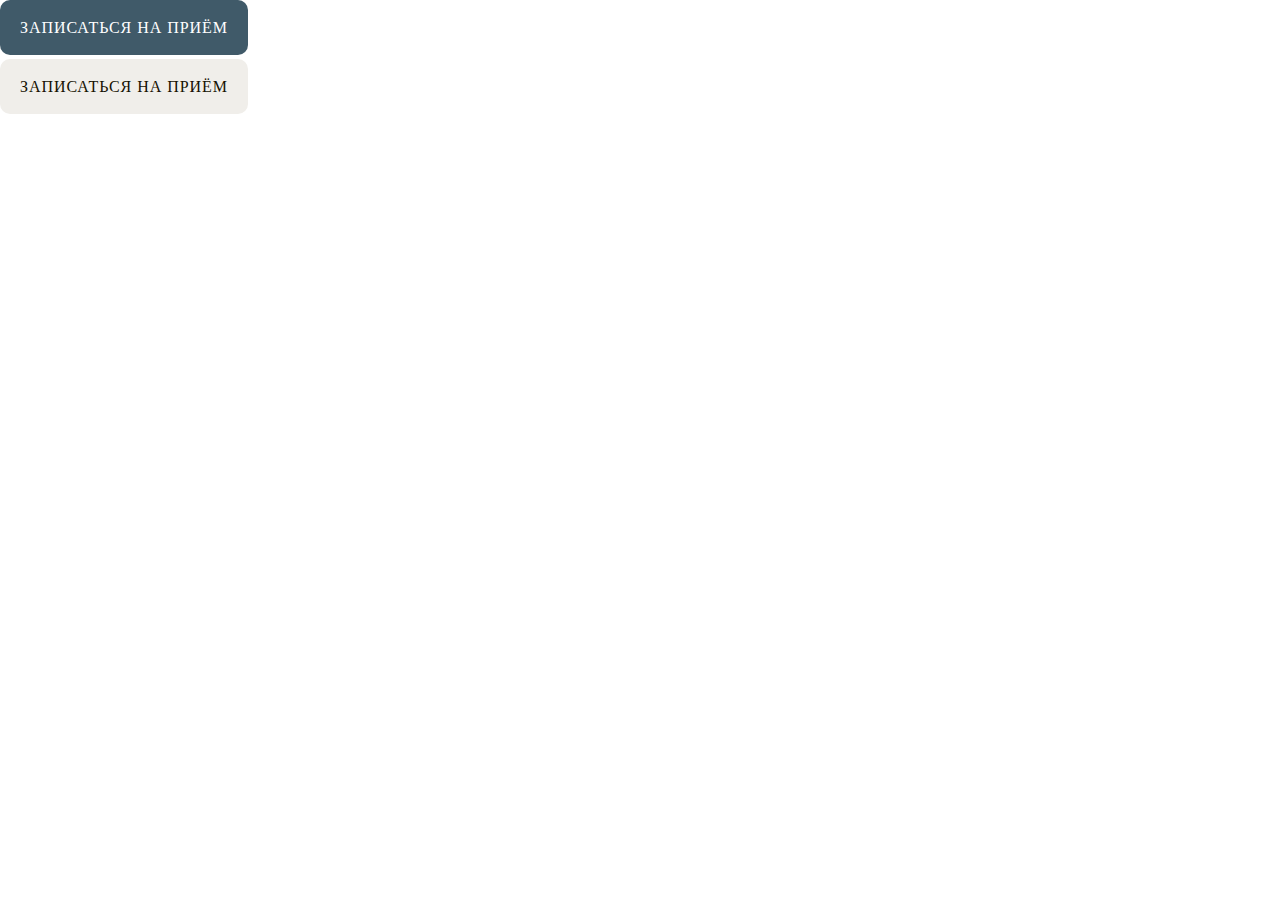
<file: button.html>
<!DOCTYPE html>
<html lang="en">

<head>
  <meta charset="UTF-8">
  <meta http-equiv="X-UA-Compatible" content="IE=edge">
  <meta name="viewport" content="width=device-width, initial-scale=1.0">
  <link rel="stylesheet" href="./assets/styles/normalize.css">
  <link rel="stylesheet" href="./assets/styles/style.css">
  <link rel="stylesheet" href="./assets/styles/button.css">
  <title>Document</title>
</head>

<body>
  <!-- Темная большая кнопка -->
  <div class="container">
    <a href="https://api.whatsapp.com/send/?phone=79632414667&text&type=phone_number&app_absent=0"
      class="button">Записаться на приём</a>
  </div>
  <!-- светлая большая кнопка -->
  <div class="container">
    <a href="https://api.whatsapp.com/send/?phone=79632414667&text&type=phone_number&app_absent=0"
      class="light-button">Записаться на приём</a>
  </div>
</body>

</html>
</file>
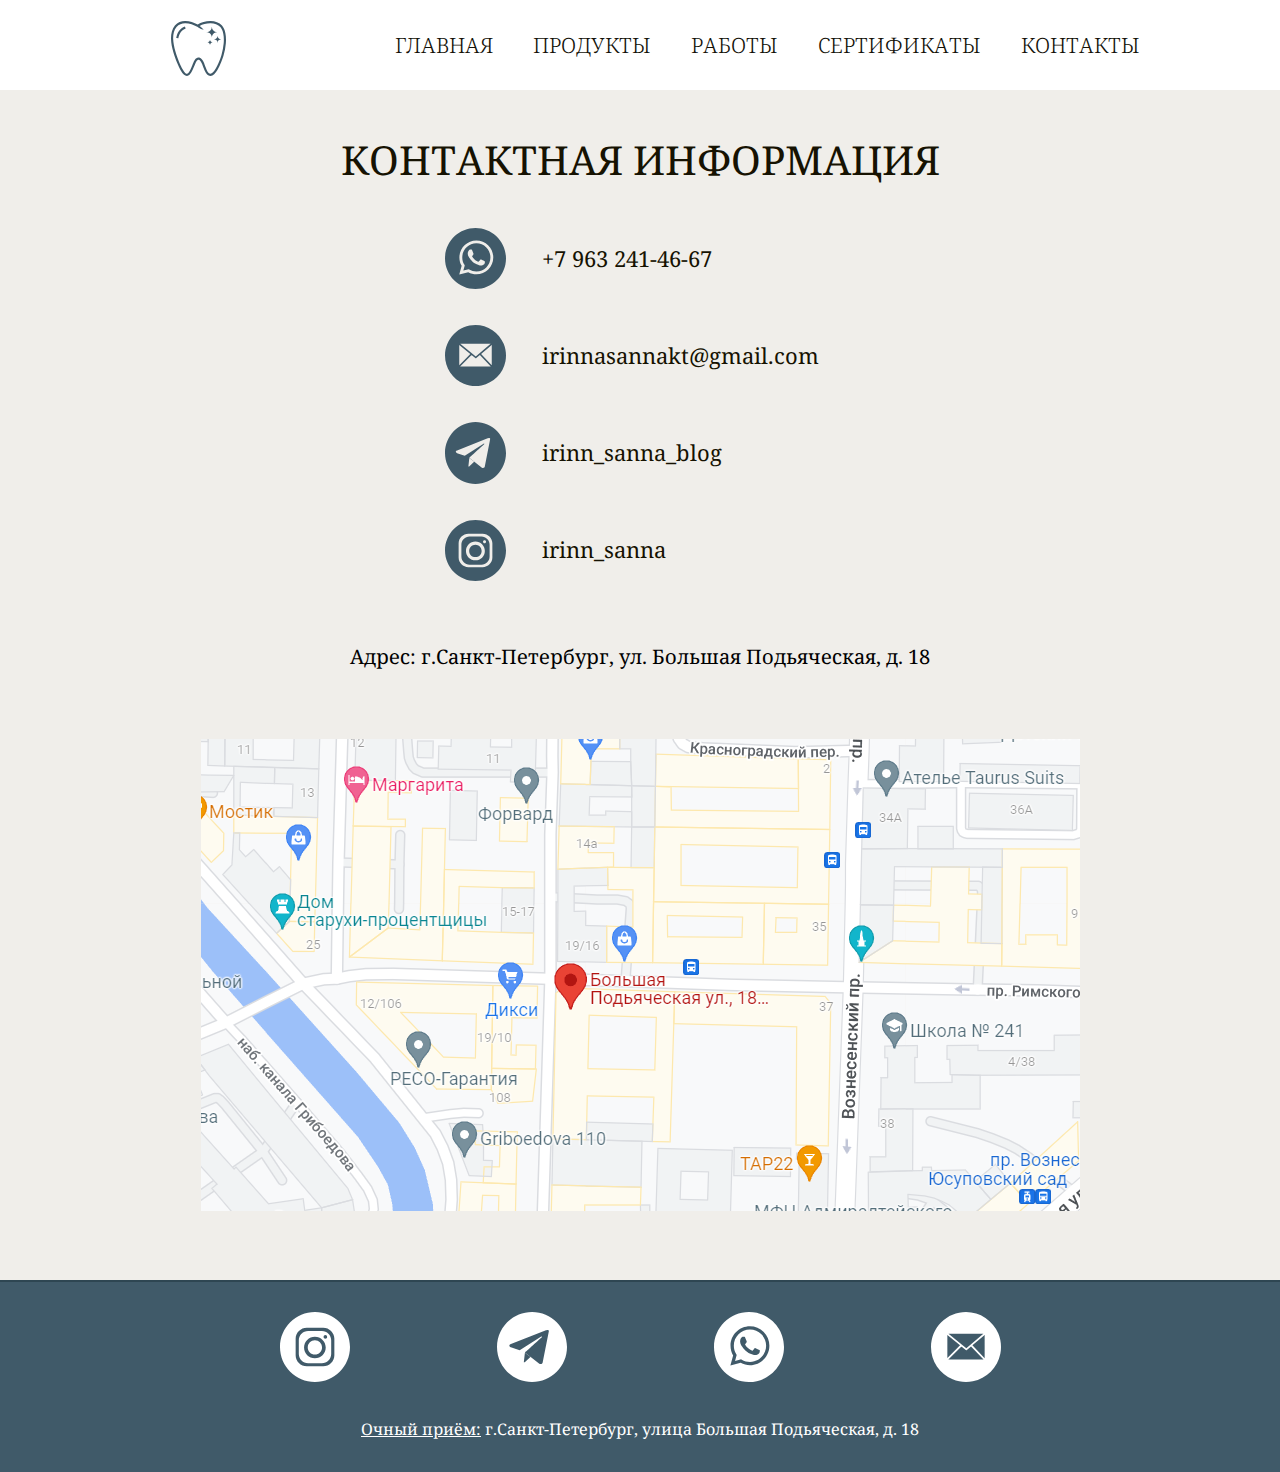
<file: contacts.html>
<!DOCTYPE html>
<html lang="ru">

<head>
  <meta charset="UTF-8">
  <meta http-equiv="X-UA-Compatible" content="IE=edge">
  <meta name="viewport" content="width=device-width, initial-scale=1.0">
  <link rel="stylesheet" href="./assets/styles/normalize.css">
  <link rel="preconnect" href="https://fonts.googleapis.com">
  <link rel="preconnect" href="https://fonts.gstatic.com" crossorigin>
  <link href="https://fonts.googleapis.com/css2?family=Noto+Serif&display=swap" rel="stylesheet">
  <link rel="stylesheet" href="./assets/styles/style.css">
  <link rel="stylesheet" href="./assets/styles/contacts.css">
  <link rel="stylesheet" href="./assets/styles/menu.css">
  <link rel="stylesheet" href="./assets/styles/mobile_menu.css">
  <link rel="stylesheet" href="./assets/styles/button.css">
  <link rel="stylesheet" href="./assets/styles/footer.css">
  <title>Контакты</title>
</head>

<body>
  <header class="header">
    <nav class="menu">
      <div class="menu__logo">
        <img class="logo-pic" src="assets/images/Vector.svg" alt="logo">
      </div>
      <ul class="menu__list">
        <li class="menu__item">
          <a class="menu__link_active menu__link" href="./index.html">Главная</a>
        </li>
        <li class="menu__item">
          <a class="menu__link" href="./methodology.html">Продукты</a>
        </li>
        <li class="menu__item">
          <a class="menu__link" href="./examples-of-works.html">Работы</a>
        </li>
        <li class="menu__item">
          <a class="menu__link" href="./certificate.html">Сертификаты</a>
        </li>
        <li class="menu__item">
          <a class="menu__link" href="./contacts.html">Контакты</a>
        </li>
      </ul>
    </nav>
    <div class="wrapper">
      <input type="checkbox" id="check-menu">
      <label for="check-menu"><img src="/assets/images/tooth_logo.png" alt="logo" class="menu__logo"></label>
      <div class="burger__line burger__line-first"></div>
      <div class="burger__line burger__line-second"></div>
      <div class="burger__line burger__line-third"></div>
      <div class="burger__line burger__line-fourth"></div>
      <nav class="main__menu">
        <ul class="main__menu-list">
          <li><a href="./index.html" class="main__menu-links">Главная</a></li>
          <li>
            <a href="./methodology.html" class="main__menu-links">Продукты</a>
          </li>
          <li>
            <a href="./certificate.html" class="main__menu-links">Образование</a>
          </li>
          <li>
            <a href="./mobile_examples-of-works.html" class="main__menu-links">Работы</a>
          </li>
          <li>
            <a href="./contacts.html" class="main__menu-links">Контакты</a>
          </li>
          <li class="main-btn">
            <a href="https://api.whatsapp.com/send/?phone=79632414667&text&type=phone_number&app_absent=0"
              class="button main__btn">Записаться на приём</a>
          </li>
        </ul>

        <div class="menu__logo-links">
          <a href="https://t.me/irinnsanna" class="menu__logo-pic"><img src="/assets/images/telegram_logo.svg"
              alt="Telegram"></a>
          <a href="https://www.instagram.com/irinn_sanna/" class="menu__logo-pic"><img
              src="/assets/images/inst_logo.svg" alt="Instagram"></a>
          <a href="https://api.whatsapp.com/send/?phone=79632414667&text&type=phone_number&app_absent=0"
            class="menu__logo-pic"><img src="/assets/images/txt_logo.svg" alt="WhatsUp"></a>
          <a href="mailto:irinnsannakt@gmail.com" class="menu__logo-pic"><img src="/assets/images/email_logo.svg"
              alt="Mail"></a>
        </div>
      </nav>
    </div>
  </header>

  <main>
    <div class="contacts">
      <h1 class="contacts__title">контактная информация</h1>
      <div class="contacts__container">
        <div class="contacts__container-pics">
          <a href="https://api.whatsapp.com/send/?phone=79632414667&text&type=phone_number&app_absent=0"><img
              src="./assets/images/contacts/whatsup.svg" class="contacts__container-pic" alt="WhatsApp"></a>
          <a href="mailto:irinnsannakt@gmail.com"><img src="./assets/images/contacts/mail.svg"
              class="contacts__container-pic" alt="post"></a>
          <a href="https://t.me/irinnsanna"><img src="./assets/images/contacts/telegram.svg"
              class="contacts__container-pic" alt="telegram"></a>
          <a href="https://www.instagram.com/irinn_sanna/"><img src="./assets/images/contacts/instagram.svg"
              class="contacts__container-pic" alt="insta"></a>
        </div>
        <div class="contacts__container-data">
          <p class="contacts__container-item">+7 963 241-46-67</p>
          <p class="contacts__container-item">irinnasannakt@gmail.com</p>
          <p class="contacts__container-item">irinn_sanna_blog</p>
          <p class="contacts__container-item">irinn_sanna</p>
        </div>
        <p class="contacts__container-adress">
          Адрес: г.Санкт-Петербург, ул. Большая Подьяческая, д. 18
        </p>
      </div>
      <div class="map__wrapper">
        <a
          href="https://www.google.by/maps/place/%D0%91%D0%BE%D0%BB%D1%8C%D1%88%D0%B0%D1%8F+%D0%9F%D0%BE%D0%B4%D1%8C%D1%8F%D1%87%D0%B5%D1%81%D0%BA%D0%B0%D1%8F+%D1%83%D0%BB.,+18,+%D0%A1%D0%B0%D0%BD%D0%BA%D1%82-%D0%9F%D0%B5%D1%82%D0%B5%D1%80%D0%B1%D1%83%D1%80%D0%B3,+%D0%A0%D0%BE%D1%81%D1%81%D0%B8%D1%8F,+190068/@59.9242877,30.3034672,17z/data=!3m1!4b1!4m5!3m4!1s0x469630fcfdba021b:0xcfa903477a3638bd!8m2!3d59.9242877!4d30.3056612"><img
            class="contacts__map" src="./assets/images/contacts/map.png" alt="map"></a>
      </div>
    </div>
  </main>

  <div class="wrapper-footer">
    <footer class="footer">
      <div class="footer__link">
        <a class="footer__link_instagram" href="https://www.instagram.com/irinn_sanna/">
          <img src="./assets/images/instagram-icon.svg" alt="Instagram icon">
        </a>
        <a class="footer__link_telegram" href="https://t.me/irinnsanna">
          <img src="./assets/images/telegram-icon.svg" alt="Telegram icon">
        </a>
        <a class="footer__link_whatsapp"
          href="https://api.whatsapp.com/send/?phone=79632414667&text&type=phone_number&app_absent=0">
          <img src="./assets/images/whatsapp-icon.svg" alt="WhatsApp icon">
        </a>
        <a class="footer__link_email" href="mailto:irinnsannakt@gmail.com">
          <img src="./assets/images/email-icon.svg" alt="Email icon">
        </a>
      </div>
      <a href="https://www.google.by/maps/place/%D0%91%D0%BE%D0%BB%D1%8C%D1%88%D0%B0%D1%8F+%D0%9F%D0%BE%D0%B4%D1%8C%D1%8F%D1%87%D0%B5%D1%81%D0%BA%D0%B0%D1%8F+%D1%83%D0%BB.,+18,+%D0%A1%D0%B0%D0%BD%D0%BA%D1%82-%D0%9F%D0%B5%D1%82%D0%B5%D1%80%D0%B1%D1%83%D1%80%D0%B3,+%D0%A0%D0%BE%D1%81%D1%81%D0%B8%D1%8F,+190068/@59.9242877,30.3034672,17z/data=!3m1!4b1!4m5!3m4!1s0x469630fcfdba021b:0xcfa903477a3638bd!8m2!3d59.9242877!4d30.3056612"
        class="footer__address"><span>Очный приём:</span> г.Санкт-Петербург, улица Большая Подьяческая, д.
        18
      </a>
    </footer>
  </div>
</body>

</html>
</file>
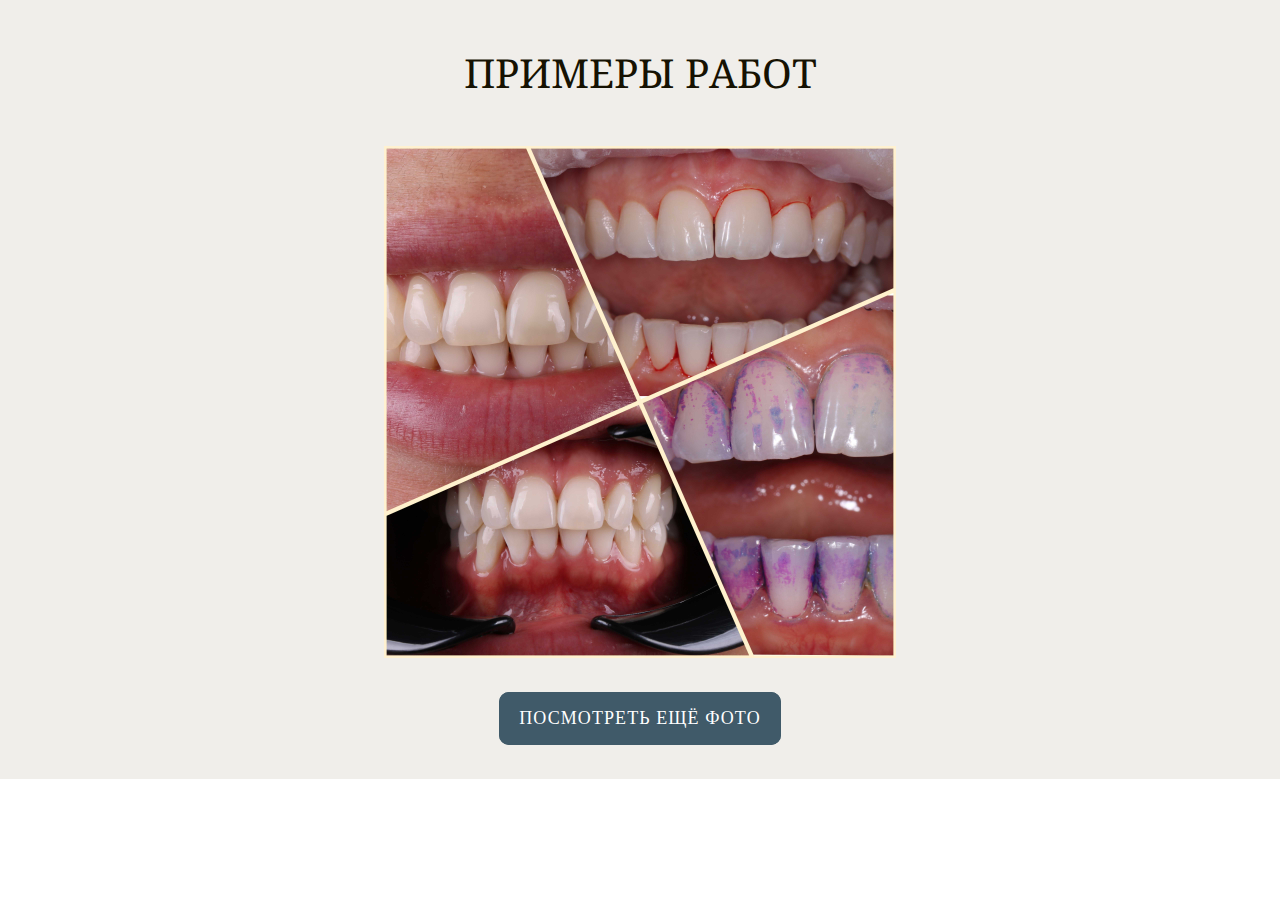
<file: examples-intro.html>
<!DOCTYPE html>
<html lang="en">

<head>
  <meta charset="UTF-8">
  <meta http-equiv="X-UA-Compatible" content="IE=edge">
  <meta name="viewport" content="width=device-width, initial-scale=1.0">
  <link rel="stylesheet" href="./assets/styles/normalize.css">
  <link rel="preconnect" href="https://fonts.googleapis.com">
  <link rel="preconnect" href="https://fonts.gstatic.com" crossorigin>
  <link href="https://fonts.googleapis.com/css2?family=EB+Garamond&family=Noto+Serif&display=swap" rel="stylesheet">
  <link rel="stylesheet" href="./assets/styles/style.css">
  <link rel="stylesheet" href="./assets/styles/button.css">
  <link rel="stylesheet" href="./assets/styles/examples-intro_style.css">
  <title>Document</title>
</head>

<body>
  <section class="examples-work">
    <div class="examples-work__wrapper">
      <h2 class="examples-work__heading">Примеры работ</h2>
      <div class="examples-work__intro">
        <a href="./examples-of-works.html">
          <img class="examples-work__intro_pic" src="./assets/images/intro-example.jpg" alt="Examples of work">
        </a>
        <div class="container">
          <a href="#" class="button">посмотреть ещё фото</a>
        </div>
      </div>
    </div>
  </section>
</body>

</html>
</file>
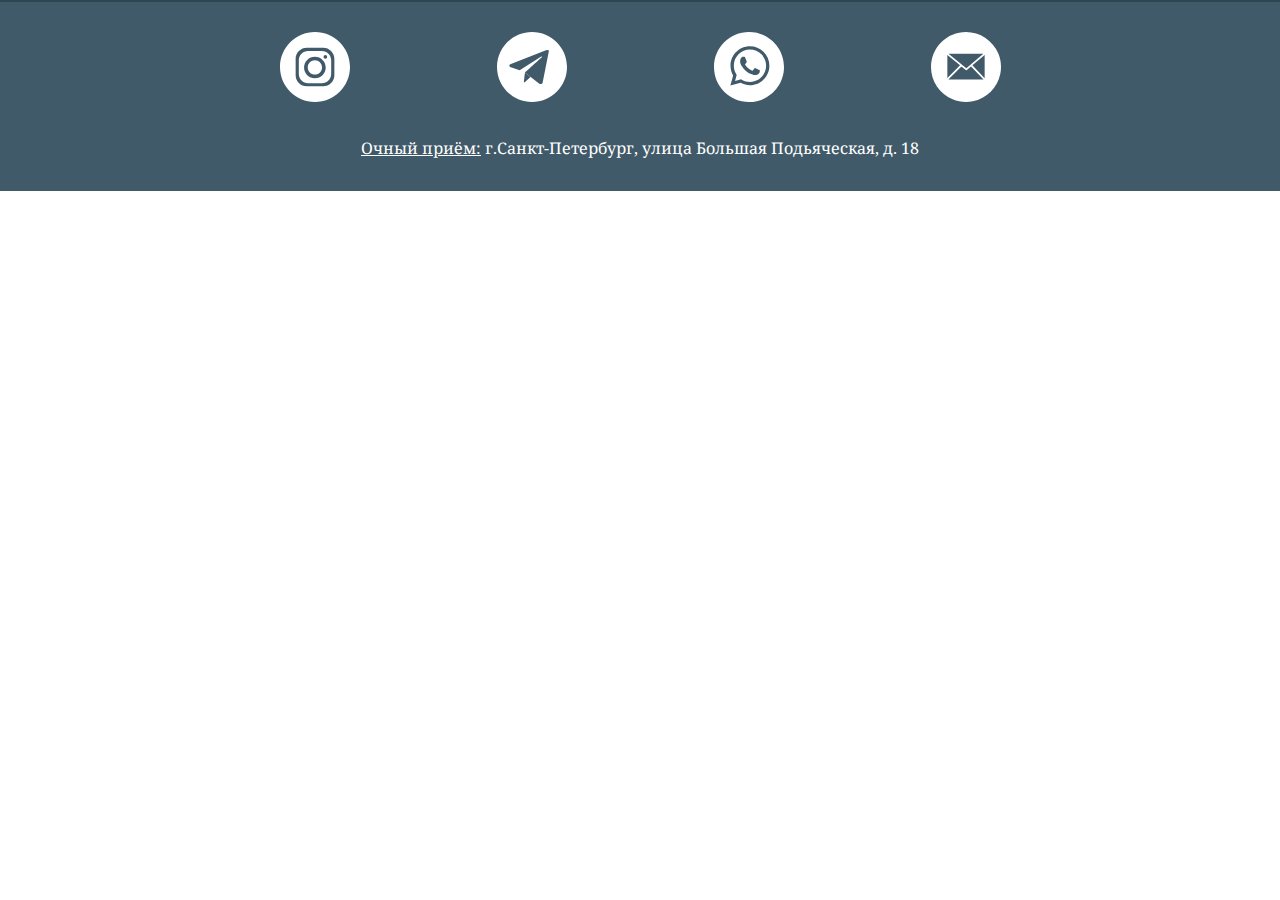
<file: footer.html>
<!DOCTYPE html>
<html lang="en">

<head>
    <meta charset="UTF-8">
    <meta http-equiv="X-UA-Compatible" content="IE=edge">
    <meta name="viewport" content="width=device-width, initial-scale=1.0">
    <link rel="stylesheet" href="./assets/styles/normalize.css">
    <link rel="preconnect" href="https://fonts.googleapis.com">
    <link rel="preconnect" href="https://fonts.gstatic.com" crossorigin>
    <link
        href="https://fonts.googleapis.com/css2?family=EB+Garamond&family=Inter:wght@300&family=Noto+Serif&display=swap"
        rel="stylesheet">
    <link rel="stylesheet" href="./assets/styles/footer.css">
    <title>Подвал</title>
</head>

<body>
    <div class="wrapper-footer">
        <footer class="footer">
            <div class="footer__link">
                <a class="footer__link_instagram" href="https://www.instagram.com/irinn_sanna/">
                    <img src="./assets/images/instagram-icon.svg" alt="Instagram icon">
                </a>
                <a class="footer__link_telegram" href="https://t.me/irinnsanna">
                    <img src="./assets/images/telegram-icon.svg" alt="Telegram icon">
                </a>
                <a class="footer__link_whatsapp"
                    href="https://api.whatsapp.com/send/?phone=79632414667&text&type=phone_number&app_absent=0">
                    <img src="./assets/images/whatsapp-icon.svg" alt="WhatsApp icon">
                </a>
                <a class="footer__link_email" href="mailto:irinnsannakt@gmail.com">
                    <img src="./assets/images/email-icon.svg" alt="Email icon">
                </a>
            </div>
            <a href="https://www.google.by/maps/place/%D0%91%D0%BE%D0%BB%D1%8C%D1%88%D0%B0%D1%8F+%D0%9F%D0%BE%D0%B4%D1%8C%D1%8F%D1%87%D0%B5%D1%81%D0%BA%D0%B0%D1%8F+%D1%83%D0%BB.,+18,+%D0%A1%D0%B0%D0%BD%D0%BA%D1%82-%D0%9F%D0%B5%D1%82%D0%B5%D1%80%D0%B1%D1%83%D1%80%D0%B3,+%D0%A0%D0%BE%D1%81%D1%81%D0%B8%D1%8F,+190068/@59.9242877,30.3034672,17z/data=!3m1!4b1!4m5!3m4!1s0x469630fcfdba021b:0xcfa903477a3638bd!8m2!3d59.9242877!4d30.3056612"
                class="footer__address"><span>Очный приём:</span> г.Санкт-Петербург, улица Большая Подьяческая, д.
                18
            </a>
        </footer>
    </div>
</body>

</html>
</file>
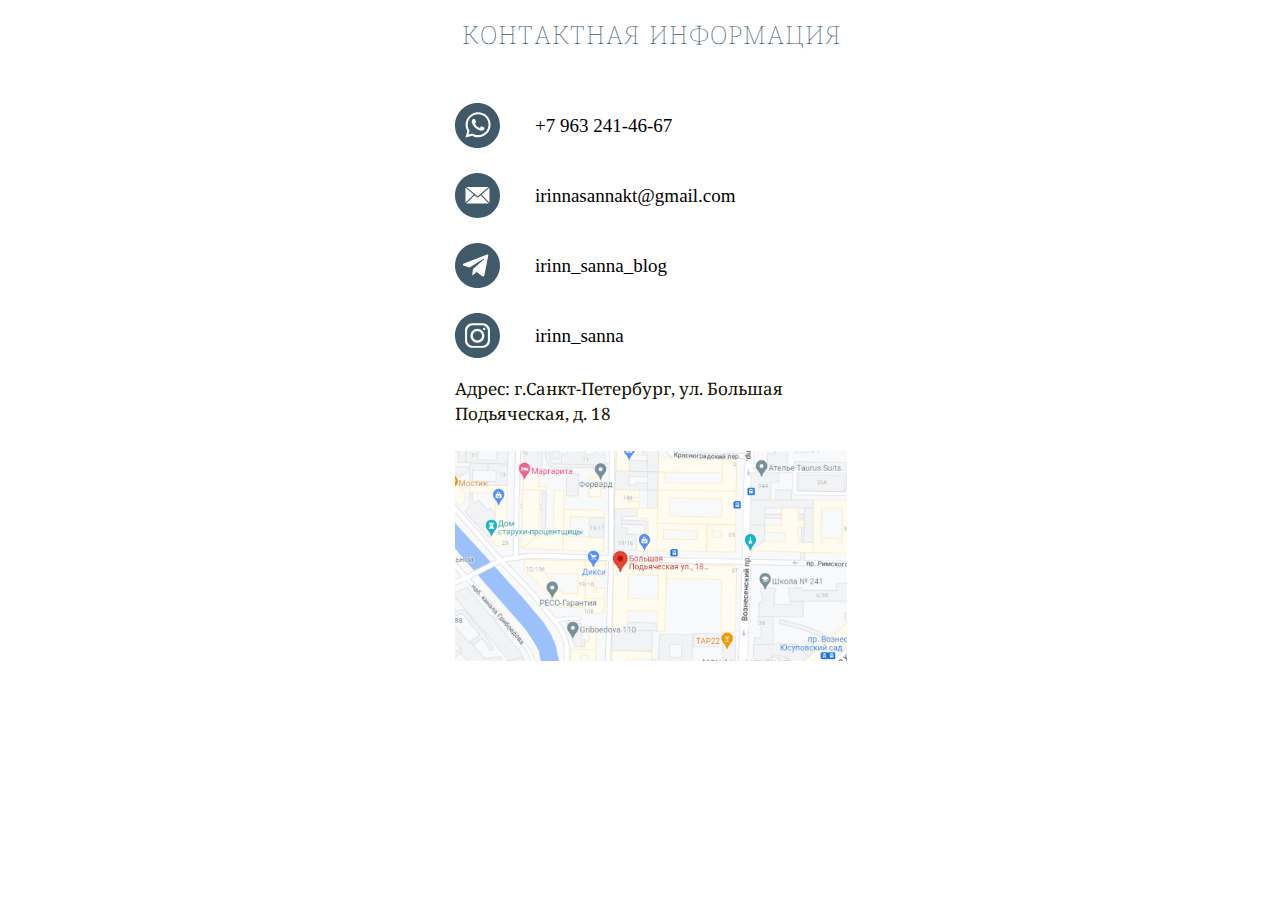
<file: frame8.html>
<!DOCTYPE html>
<html lang="en">

<head>
    <meta charset="UTF-8">
    <meta http-equiv="X-UA-Compatible" content="IE=edge">
    <meta name="viewport" content="width=device-width, initial-scale=1.0">
    <link rel="stylesheet" href="./assets/styles/normalize.css">
    <link rel="preconnect" href="https://fonts.googleapis.com">
    <link rel="preconnect" href="https://fonts.gstatic.com" crossorigin>
    <link href="https://fonts.googleapis.com/css2?family=Noto+Serif&display=swap" rel="stylesheet">
    <link rel="stylesheet" href="./assets/styles/styleframe8.css">
    <title>Contacts</title>
</head>

<body>
    <main>
        <div class="contacts">
            <h1 class="contacts__title">контактная информация</h1>
            <div class="contacts__gridcontainer">
                <img src="./assets/images/forframe8/WhatsApp.svg" alt="WhatsApp">
                <div class="contacts__gridcontainer-data">+7 963 241-46-67</div>
                <img src="./assets/images/forframe8/post.svg" alt="post">
                <div class="contacts__gridcontainer-data">irinnasannakt@gmail.com</div>
                <img src="./assets/images/forframe8/telegram.svg" alt="telegram">
                <div class="contacts__gridcontainer-data">irinn_sanna_blog</div>
                <img src="./assets/images/forframe8/instagram.svg" alt="insta">
                <div class="contacts__gridcontainer-data">irinn_sanna</div>
                <div class="contacts__gridcontainer-adress">Адрес: г.Санкт-Петербург, ул. Большая Подьяческая, д.
                    18</div>
                <a
                    href="https://www.google.by/maps/place/%D0%91%D0%BE%D0%BB%D1%8C%D1%88%D0%B0%D1%8F+%D0%9F%D0%BE%D0%B4%D1%8C%D1%8F%D1%87%D0%B5%D1%81%D0%BA%D0%B0%D1%8F+%D1%83%D0%BB.,+18,+%D0%A1%D0%B0%D0%BD%D0%BA%D1%82-%D0%9F%D0%B5%D1%82%D0%B5%D1%80%D0%B1%D1%83%D1%80%D0%B3,+%D0%A0%D0%BE%D1%81%D1%81%D0%B8%D1%8F,+190068/@59.9242877,30.3034672,17z/data=!3m1!4b1!4m5!3m4!1s0x469630fcfdba021b:0xcfa903477a3638bd!8m2!3d59.9242877!4d30.3056612"><img
                        class="contacts__map" src="./assets/images/forframe8/map.png" alt="map"></a>
            </div>
        </div>
    </main>
</body>

</html>
</file>
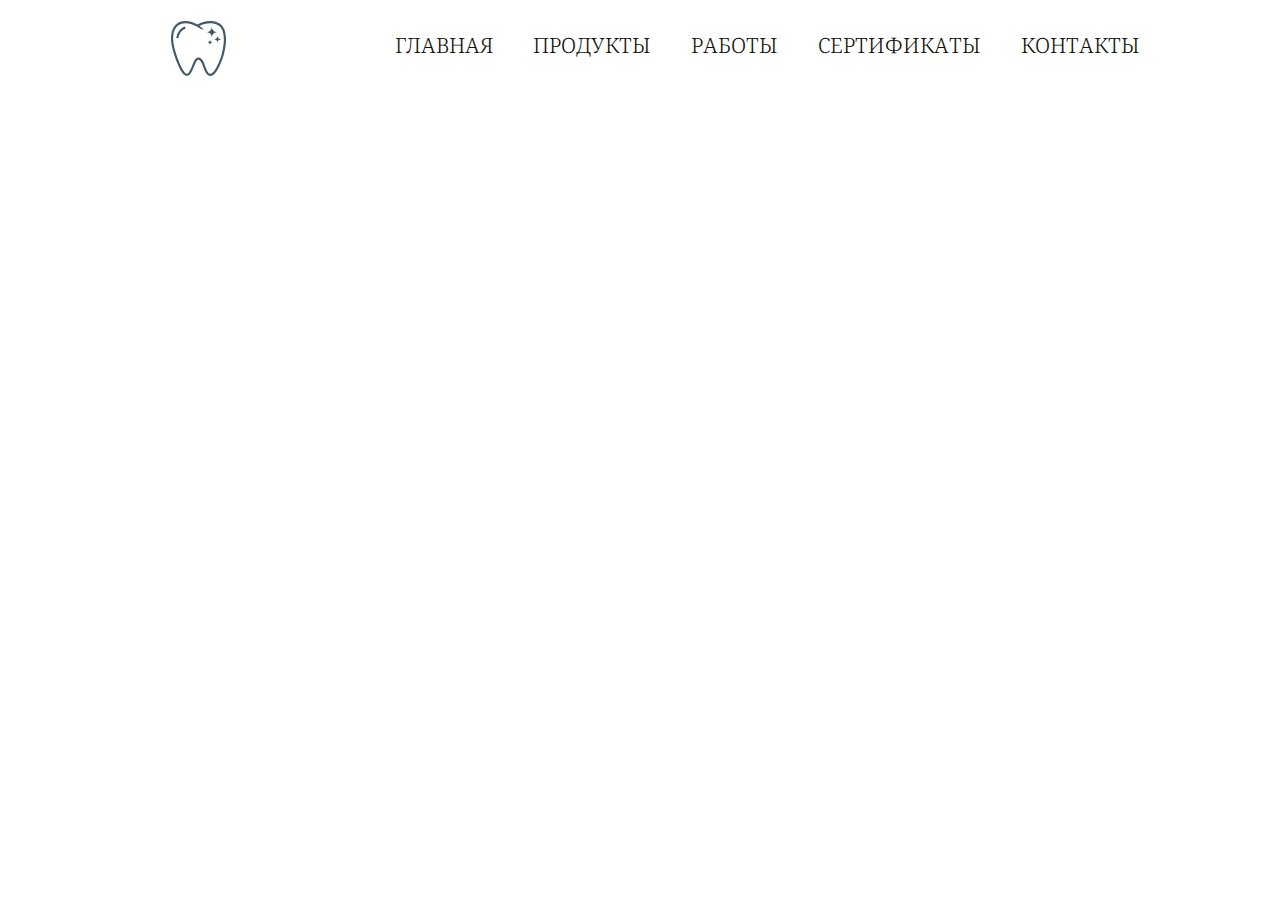
<file: menu.html>
<!DOCTYPE html>
<html lang="en">

<head>
    <meta charset="UTF-8">
    <meta http-equiv="X-UA-Compatible" content="IE=edge">
    <meta name="viewport" content="width=device-width, initial-scale=1.0">
    <link rel="stylesheet" href="./assets/styles/normalize.css">
    <!--fonts -->
    <link rel="preconnect" href="https://fonts.googleapis.com">
    <link rel="preconnect" href="https://fonts.gstatic.com" crossorigin>
    <link href="https://fonts.googleapis.com/css2?family=EB+Garamond&family=Noto+Serif&display=swap" rel="stylesheet">
    <!-- css -->
    <link rel="stylesheet" href="./assets/styles/menu.css">
    <link rel="stylesheet" href="./assets/styles/mobile_menu.css">
    <link rel="stylesheet" href="./assets/styles/button.css">
    <title>Document</title>
</head>

<body>
    <header class="header">
        <nav class="menu">
            <div class="menu__logo">
                <img class="logo-pic" src="assets/images/Vector.svg" alt="logo">
            </div>
            <ul class="menu__list">
                <li class="menu__item">
                    <a class="menu__link_active menu__link" href="#">Главная</a>
                </li>
                <li class="menu__item">
                    <a class="menu__link" href="#">Продукты</a>
                </li>
                <li class="menu__item">
                    <a class="menu__link" href="#">Работы</a>
                </li>
                <li class="menu__item">
                    <a class="menu__link" href="#">Сертификаты</a>
                </li>
                <li class="menu__item">
                    <a class="menu__link" href="#">Контакты</a>
                </li>


            </ul>
        </nav>
        <div class="wrapper">
            <input type="checkbox" id="check-menu">
            <label for="check-menu"><img src="/assets/images/tooth_logo.png" alt="logo" class="menu__logo"></label>
            <div class="burger__line burger__line-first"></div>
            <div class="burger__line burger__line-second"></div>
            <div class="burger__line burger__line-third"></div>
            <div class="burger__line burger__line-fourth"></div>
            <nav class="main__menu">
                <ul class="main__menu-list">
                    <li><a href="#" class="main__menu-links">Главная</a></li>
                    <li><a href="#" class="main__menu-links">Продукты</a></li>
                    <li><a href="#" class="main__menu-links">Образование</a></li>
                    <li><a href="#" class="main__menu-links">До/После</a></li>
                    <li><a href="#" class="main__menu-links">Контакты</a></li>
                    <li class="main-btn"><a
                            href="https://api.whatsapp.com/send/?phone=79632414667&text&type=phone_number&app_absent=0"
                            class="button main__btn ">Записаться на приём</a></li>
                </ul>

                <div class="menu__logo-links">
                    <a href="https://t.me/irinnsanna" class="menu__logo-pic"><img src="/assets/images/telegram_logo.svg"
                            alt="Telegram"></a>
                    <a href="https://www.instagram.com/irinn_sanna/" class="menu__logo-pic"><img
                            src="/assets/images/inst_logo.svg" alt="Instagram"></a>
                    <a href="https://api.whatsapp.com/send/?phone=79632414667&text&type=phone_number&app_absent=0"
                        class="menu__logo-pic"><img src="/assets/images/txt_logo.svg" alt="WhatsUp"></a>
                    <a href="mailto:irinnsannakt@gmail.com" class="menu__logo-pic"><img
                            src="/assets/images/email_logo.svg" alt="Mail"></a>
                </div>
            </nav>
        </div>

    </header>


</body>

</html>
</file>
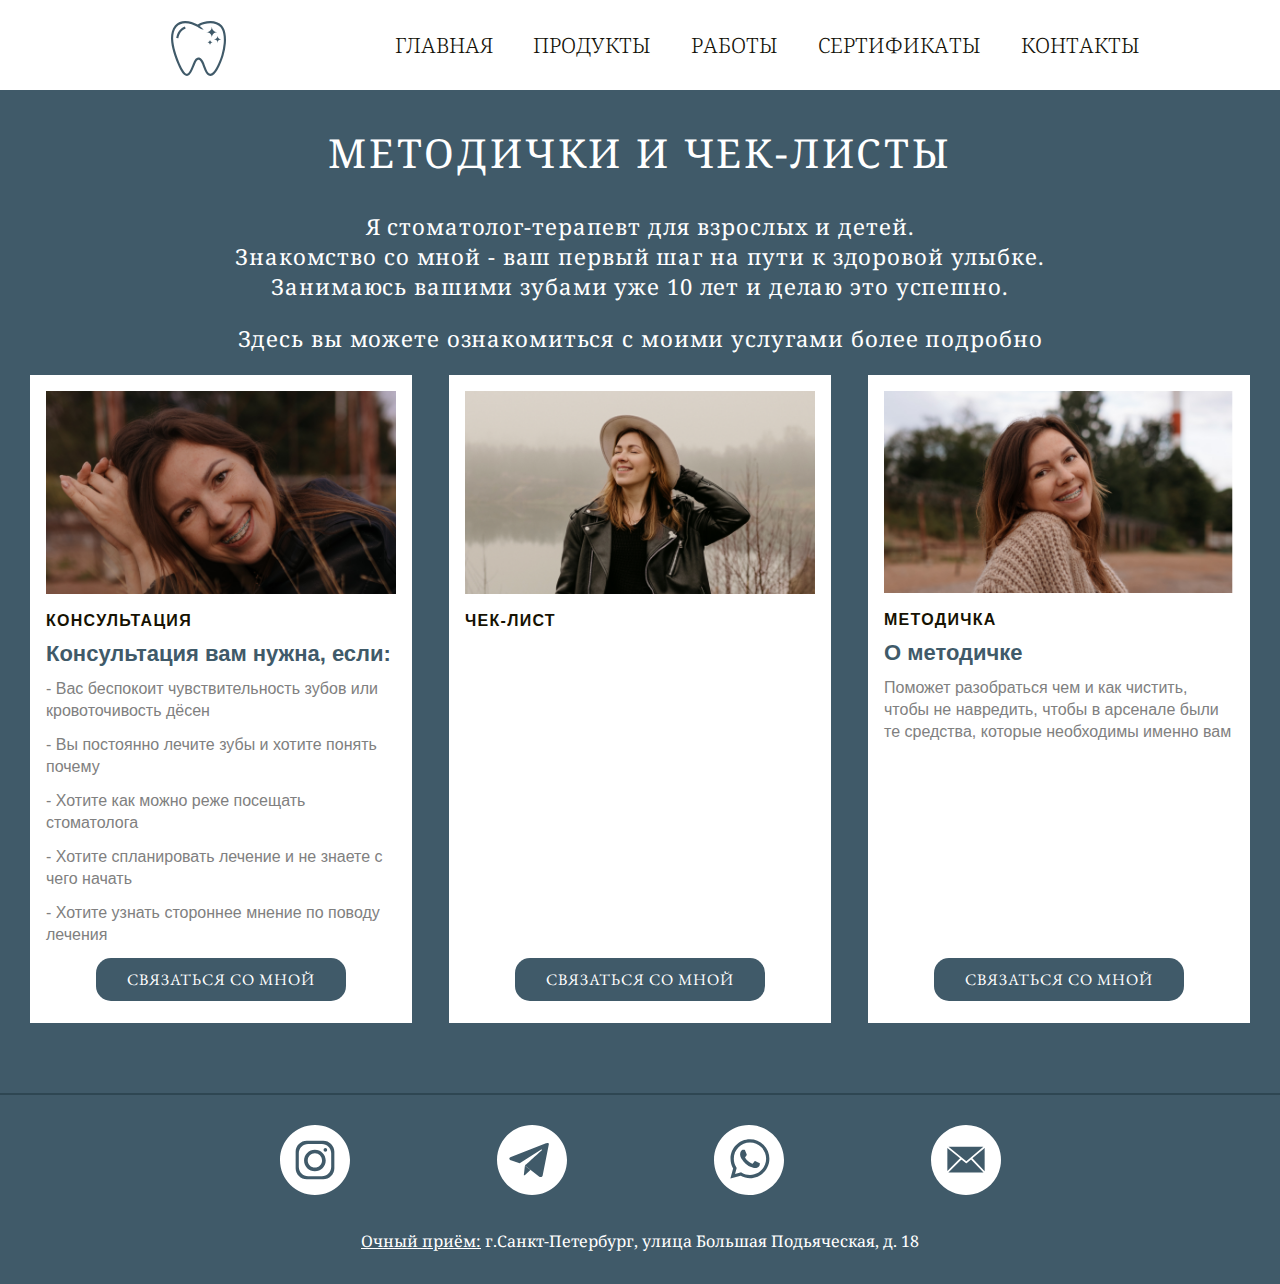
<file: methodology.html>
<!DOCTYPE html>
<html lang="en">
  <head>
    <meta charset="UTF-8" />
    <meta http-equiv="X-UA-Compatible" content="IE=edge" />
    <meta name="viewport" content="width=device-width, initial-scale=1.0" />
    <link rel="stylesheet" href="./assets/styles/normalize.css" />
    <link rel="preconnect" href="https://fonts.googleapis.com" />
    <link rel="preconnect" href="https://fonts.gstatic.com" crossorigin />
    <link
      href="https://fonts.googleapis.com/css2?family=Noto+Serif&display=swap"
      rel="stylesheet"
    />
    <link
      href="https://fonts.googleapis.com/css2?family=EB+Garamond&display=swap"
      rel="stylesheet"
    />
    <link rel="preconnect" href="https://stijndv.com" />
    <link rel="stylesheet" href="https://stijndv.com/fonts/Eudoxus-Sans.css" />
    <link rel="stylesheet" href="./assets/styles/style.css" />
    <link rel="stylesheet" href="./assets/styles/footer.css" />
    <link rel="stylesheet" href="./assets/styles/menu.css" />
    <link rel="stylesheet" href="./assets/styles/mobile_menu.css" />
    <link rel="stylesheet" href="./assets/styles/button.css" />
    <title>Инфопродукты</title>
  </head>

  <body>
    <header class="header">
      <nav class="menu">
        <div class="menu__logo">
          <img class="logo-pic" src="assets/images/Vector.svg" alt="logo" />
        </div>
        <ul class="menu__list">
          <li class="menu__item">
            <a class="menu__link_active menu__link" href="./index.html"
              >Главная</a
            >
          </li>
          <li class="menu__item">
            <a class="menu__link" href="./methodology.html">Продукты</a>
          </li>
          <li class="menu__item">
            <a class="menu__link" href="./examples-of-works.html">Работы</a>
          </li>
          <li class="menu__item">
            <a class="menu__link" href="./certificate.html">Сертификаты</a>
          </li>
          <li class="menu__item">
            <a class="menu__link" href="./contacts.html">Контакты</a>
          </li>
        </ul>
      </nav>
      <div class="wrapper">
        <input type="checkbox" id="check-menu" />
        <label for="check-menu"
          ><img
            src="/assets/images/tooth_logo.png"
            alt="logo"
            class="menu__logo"
        /></label>
        <div class="burger__line burger__line-first"></div>
        <div class="burger__line burger__line-second"></div>
        <div class="burger__line burger__line-third"></div>
        <div class="burger__line burger__line-fourth"></div>
        <nav class="main__menu">
          <ul class="main__menu-list">
            <li><a href="./index.html" class="main__menu-links">Главная</a></li>
            <li>
              <a href="./methodology.html" class="main__menu-links">Продукты</a>
            </li>
            <li>
              <a href="./certificate.html" class="main__menu-links"
                >Образование</a
              >
            </li>
            <li>
              <a href="./mobile_examples-of-works.html" class="main__menu-links"
                >Работы</a
              >
            </li>
            <li>
              <a href="./contacts.html" class="main__menu-links">Контакты</a>
            </li>
            <li class="main-btn">
              <a
                href="https://api.whatsapp.com/send/?phone=79632414667&text&type=phone_number&app_absent=0"
                class="button main__btn"
                >Записаться на приём</a
              >
            </li>
          </ul>
          <div class="menu__logo-links">
            <a href="https://t.me/irinnsanna" class="menu__logo-pic"
              ><img src="/assets/images/telegram_logo.svg" alt="Telegram"
            /></a>
            <a
              href="https://www.instagram.com/irinn_sanna/"
              class="menu__logo-pic"
              ><img src="/assets/images/inst_logo.svg" alt="Instagram"
            /></a>
            <a
              href="https://api.whatsapp.com/send/?phone=79632414667&text&type=phone_number&app_absent=0"
              class="menu__logo-pic"
              ><img src="/assets/images/txt_logo.svg" alt="WhatsUp"
            /></a>
            <a href="mailto:irinnsannakt@gmail.com" class="menu__logo-pic"
              ><img src="/assets/images/email_logo.svg" alt="Mail"
            /></a>
          </div>
        </nav>
      </div>
    </header>
    <section class="methodology-and-checklists">
      <div class="methodology-and-checklists__wrapper">
        <div class="methodology-and-checklists__info-content">
          <h1 class="methodology-and-checklists__title">
            Методички и чек-листы
          </h1>
          <p class="methodology-and-checklists__about">
            Я стоматолог-терапевт для взрослых и детей.<br />
            Знакомство со мной - ваш первый шаг на пути к здоровой улыбке.<br />
            Занимаюсь вашими зубами уже 10 лет и делаю это успешно.<br />
          </p>
          <p class="methodology-and-checklists__about-second">
            Здесь вы можете ознакомиться с моими услугами более подробно
          </p>
        </div>
        <div class="methodology-and-checklists__cards">
          <div class="methodology-and-checklists__card">
            <img
              src="./assets/images/cards/img1.jpg"
              alt="cover picture"
              class="methodology-and-checklists__card__img"
            />
            <h2 class="methodology-and-checklists__card__title">
              Консультация
            </h2>
            <h3 class="methodology-and-checklists__card__subtitle">
              Консультация вам нужна, если:
            </h3>
            <ul class="methodology-and-checklists__card__list">
              <li>
                - Вас беспокоит чувствительность зубов или кровоточивость дёсен
              </li>
              <li>- Вы постоянно лечите зубы и хотите понять почему</li>
              <li>- Хотите как можно реже посещать стоматолога</li>
              <li>- Хотите спланировать лечение и не знаете с чего начать</li>
              <li>- Хотите узнать стороннее мнение по поводу лечения</li>
            </ul>
            <a
              href="https://wa.me/79632414667"
              target="_blank"
              class="methodology-and-checklists__card__button"
              >Связаться со мной</a
            >
          </div>
          <div class="methodology-and-checklists__card">
            <img
              src="./assets/images/cards/img2.jpg"
              alt="cover picture"
              class="methodology-and-checklists__card__img"
            />
            <h2 class="methodology-and-checklists__card__title">Чек-лист</h2>
            <a
              href="https://wa.me/79632414667"
              target="_blank"
              class="methodology-and-checklists__card__button"
              >Связаться со мной</a
            >
          </div>
          <div class="methodology-and-checklists__card">
            <img
              src="./assets/images/cards/img3.jpg"
              alt="cover picture"
              class="methodology-and-checklists__card__img"
            />
            <h2 class="methodology-and-checklists__card__title">Методичка</h2>
            <h3 class="methodology-and-checklists__card__subtitle">
              О методичке
            </h3>
            <p class="methodology-and-checklists__card__text">
              Поможет разобраться чем и как чистить, чтобы не навредить, чтобы в
              арсенале были те средства, которые необходимы именно вам
            </p>
            <a
              href="https://wa.me/79632414667"
              target="_blank"
              class="methodology-and-checklists__card__button"
              >Связаться со мной</a
            >
          </div>
        </div>
      </div>
    </section>
    <div class="wrapper-footer">
      <footer class="footer">
        <div class="footer__link">
          <a
            class="footer__link_instagram"
            href="https://www.instagram.com/irinn_sanna/"
          >
            <img
              src="./assets/images/instagram-icon.svg"
              alt="Instagram icon"
            />
          </a>
          <a class="footer__link_telegram" href="https://t.me/irinnsanna">
            <img src="./assets/images/telegram-icon.svg" alt="Telegram icon" />
          </a>
          <a
            class="footer__link_whatsapp"
            href="https://api.whatsapp.com/send/?phone=79632414667&text&type=phone_number&app_absent=0"
          >
            <img src="./assets/images/whatsapp-icon.svg" alt="WhatsApp icon" />
          </a>
          <a class="footer__link_email" href="mailto:irinnsannakt@gmail.com">
            <img src="./assets/images/email-icon.svg" alt="Email icon" />
          </a>
        </div>
        <a
          href="https://www.google.by/maps/place/%D0%91%D0%BE%D0%BB%D1%8C%D1%88%D0%B0%D1%8F+%D0%9F%D0%BE%D0%B4%D1%8C%D1%8F%D1%87%D0%B5%D1%81%D0%BA%D0%B0%D1%8F+%D1%83%D0%BB.,+18,+%D0%A1%D0%B0%D0%BD%D0%BA%D1%82-%D0%9F%D0%B5%D1%82%D0%B5%D1%80%D0%B1%D1%83%D1%80%D0%B3,+%D0%A0%D0%BE%D1%81%D1%81%D0%B8%D1%8F,+190068/@59.9242877,30.3034672,17z/data=!3m1!4b1!4m5!3m4!1s0x469630fcfdba021b:0xcfa903477a3638bd!8m2!3d59.9242877!4d30.3056612"
          class="footer__address"
          ><span>Очный приём:</span> г.Санкт-Петербург, улица Большая
          Подьяческая, д. 18
        </a>
      </footer>
    </div>
  </body>
</html>
</file>
<file: assets/styles/style.css>
.header-test {
  font-family: Noto Serif;
  font-style: normal;
  font-size: 21px;
  line-height: 28.6px;
  color: #131108;
}

.about__title,
.block1-test--head {
  font-family: Noto Serif;
  font-style: normal;
  font-size: 40px;
  font-weight: 400;
  line-height: 81.72px;
  color: #161202;
  word-break: normal;
}

.about__text,
.block1-test--text {
  font-family: Noto Serif;
  font-style: normal;
  font-size: 20px;
  line-height: 29.96px;
  color: #161202;
}

.about {
  display: flex;
  flex-wrap: wrap;
  align-items: center;
  justify-content: center;
  padding: 130px 100px 60px 100px;
  background-color: #f0eeea;
}
.about__text-and-photo {
  display: flex;
  flex-wrap: nowrap;
  margin-bottom: 50px;
}
.about__wrapper {
  padding-right: 90px;
  width: 70%;
}

.about__title {
  margin-top: 0;
  line-height: 60px;
  text-transform: uppercase;
}

.about__text {
  margin-bottom: 40px;
}
.about__text_part1,
.about__text_part2 {
  margin-bottom: 35px;
}

.about__wrapper_button {
  display: flex;
  justify-content: flex-start;
}

.about__wrapper_button-light {
  display: none;
}

.about__photo_desktop {
  width: 500px;
}

.about__photo_desktop img {
  width: 100%;
}

@media screen and (min-width: 768px) and (max-width: 1023px) {
  .about {
    flex-direction: column;
    padding-top: 130px;
    flex-direction: column;
    align-items: center;
  }
  .about__text-and-photo {
    flex-direction: column;
    flex-wrap: wrap;
    align-items: center;
    margin-bottom: 30px;
  }
  .about__wrapper {
    padding-right: 0;
    width: 100%;
  }
  .about__title,
  .about__text {
    text-align: center;
  }
  .about__text {
    font-size: 22px;
  }
}
@media screen and (max-width: 767px) {
  .about {
    flex-direction: column;
    align-items: center;
    justify-content: flex-start;
    padding: 60px 0 30px 3px;
    height: 600px;
    background: url(/assets/images/Irina/Photo_mobile_background.png) no-repeat
      center center;
    background-size: cover;
  }
  .about__text-and-photo {
    flex-direction: column;
    align-items: center;
    margin-bottom: 0;
    width: 100%;
  }
  .about__wrapper {
    padding-right: 0;
    width: 100%;
  }
  .about__title {
    margin: 0 0 70px 0;
    font-size: 25px;
    line-height: 35px;
    color: #ffffff;
    text-align: center;
  }
  .about__text {
    font-size: 14px;
    line-height: 18px;
    color: #ffffff;
    text-align: center;
  }
  .about__text_part1,
  .about__text_part2,
  .about__text_part3 {
    margin-top: 5px;
    margin-bottom: 5px;
  }
  .about__wrapper_button {
    display: none;
  }
  .about__wrapper_button-light {
    display: flex;
    justify-content: center;
  }
  .about__photo_desktop img {
    display: none;
  }
}
.methodology-and-checklists {
  background-color: #405a69;
}
.methodology-and-checklists__cards {
  display: flex;
  flex-direction: column;
  align-items: center;
  gap: 37px;
  width: 100%;
  margin-bottom: 30px;
}
.methodology-and-checklists__card {
  display: flex;
  flex-direction: column;
  box-sizing: border-box;
  max-width: 400px;
  width: 100%;
  padding: 16px 16px 22px;
  background-color: #ffffff;
}
.methodology-and-checklists__card__img {
  width: 100%;
  margin-bottom: 18px;
}
.methodology-and-checklists__card__title {
  margin: 0 0 12px;
  font: 700 16px/18px "Garamond", sans-serif;
  letter-spacing: 0.08em;
  text-transform: uppercase;
  color: #161202;
}
.methodology-and-checklists__card .methodology-and-checklists__card__subtitle {
  margin: 0 0 12px;
  font: 700 22px/24px "Garamond", sans-serif;
  color: #405a69;
}
.methodology-and-checklists__card
  .methodology-and-checklists__card__subtitle-main {
  margin-bottom: 15px;
}
.methodology-and-checklists__card .methodology-and-checklists__card__text {
  margin: 0 0 15px;
  font: 500 16px/22px "Eudoxus Sans", sans-serif;
  color: gray;
}
.methodology-and-checklists__card .methodology-and-checklists__card__list {
  font: 500 16px/22px "Eudoxus Sans", sans-serif;
  list-style-type: none;
  padding: 0;
  margin: 0 0 10px;
  color: gray;
}
.methodology-and-checklists__card .methodology-and-checklists__card__list > li {
  margin-bottom: 12px;
}
.methodology-and-checklists__card .methodology-and-checklists__card__button {
  margin: auto auto 0;
  background-color: #405a69;
  color: #ffffff;
  padding: 10px;
  border-radius: 15px;
  max-width: 250px;
  width: 100%;
  letter-spacing: 0.06em;
  text-transform: uppercase;
  text-decoration: none;
  text-align: center;
  font: normal 400 16px/144.52% "EB Garamond", serif;
}
.methodology-and-checklists__card
  .methodology-and-checklists__card__button:hover {
  box-shadow: 0 3px 10px 2px #30444f;
  transition: box-shadow 0.2s ease-out;
}
.methodology-and-checklists .methodology-and-checklists__wrapper {
  margin: 0 auto;
  padding: 110px 30px 40px;
}
.methodology-and-checklists__info-content {
  max-width: 1000px;
  margin: 0 auto;
  text-align: center;
}
.methodology-and-checklists .methodology-and-checklists__title {
  margin: 0 0 15px;
  font: 400 25px/36px "Noto Serif", sans-serif;
  letter-spacing: 0.07em;
  text-transform: uppercase;
  color: #ffffff;
  word-break: break-word;
}
.methodology-and-checklists__about,
.methodology-and-checklists__about-second {
  margin: 0 auto 25px;
  font: 400 14px/18px "Noto Serif", sans-serif;
  letter-spacing: 0.04em;
  color: #ffffff;
}
@media (min-width: 768px) {
  .methodology-and-checklists__cards {
    flex-direction: row;
    justify-content: center;
    gap: 37px;
    width: 100%;
  }
  .methodology-and-checklists__card {
    align-self: stretch;
  }
  .methodology-and-checklists__about,
  .methodology-and-checklists__about-second {
    font: 400 22px/30px "Noto Serif", sans-serif;
  }
  .methodology-and-checklists .methodology-and-checklists__title {
    font: 400 40px/86px "Noto Serif", sans-serif;
  }
}
@media (max-width: 768px) {
  .methodology-and-checklists .d-md-block {
    display: none;
  }
  .methodology-and-checklists .methodology-and-checklists__wrapper {
    padding: 70px 30px 40px;
  }
} /*# sourceMappingURL=style.css.map */
</file>
<file: assets/styles/button.css>
.header-test {
  font-family: Noto Serif;
  font-style: normal;
  font-size: 21px;
  line-height: 28.6px;
  color: #131108;
}

.block1-test--head {
  font-family: Noto Serif;
  font-style: normal;
  font-size: 60px;
  line-height: 81.72px;
  color: #161202;
  word-break: break-word;
}

.block1-test--text {
  font-family: Noto Serif;
  font-style: normal;
  font-size: 22px;
  line-height: 29.96px;
  color: #1a1919;
}

.methodology-and-checklists {
  background-color: #405a69;
}
.methodology-and-checklists__cards {
  display: flex;
  flex-direction: column;
  align-items: center;
  gap: 37px;
  width: 100%;
}
.methodology-and-checklists__card {
  display: flex;
  flex-direction: column;
  box-sizing: border-box;
  max-width: 400px;
  width: 100%;
  padding: 16px 16px 22px;
  background-color: #ffffff;
}
.methodology-and-checklists__card__img {
  width: 100%;
  margin-bottom: 18px;
}
.methodology-and-checklists__card__title {
  margin: 0 0 12px;
  font: 700 12px/16px "Garamond", sans-serif;
  letter-spacing: 0.08em;
  text-transform: uppercase;
  color: #161202;
}
.methodology-and-checklists__card__subtitle {
  margin: 0 0 12px;
  font: 700 18px/24px "Eudoxus Sans", sans-serif;
  color: #181945;
}
.methodology-and-checklists__card__subtitle-main {
  margin-bottom: 15px;
}
.methodology-and-checklists__card__text {
  margin: 0 0 36px;
  font: 500 16px/22px "Eudoxus Sans", sans-serif;
  color: #c5c1c1;
}
.methodology-and-checklists__card__list {
  font: 500 16px/22px "Eudoxus Sans", sans-serif;
  list-style-type: none;
  padding: 0;
  margin: 0 0 10px;
  color: #c5c1c1;
}
.methodology-and-checklists__card__list > li {
  margin-bottom: 4px;
}
.methodology-and-checklists__card__button {
  margin: auto auto 0;
  background-color: #405a69;
  color: #ffffff;
  padding: 20px 0;
  border-radius: 15px;
  max-width: 250px;
  width: 100%;
  text-decoration: none;
  text-align: center;
  font: 600 18px/26px "Garamond", sans-serif;
}
.methodology-and-checklists__card__button:hover {
  box-shadow: 0 3px 10px 2px #30444f;
  transition: box-shadow 0.2s ease-out;
}
.methodology-and-checklists__wrapper {
  margin: 0 auto;
  padding: 72px 20px;
}
.methodology-and-checklists__info-content {
  max-width: 1000px;
  margin: 0 auto;
  text-align: center;
}
.methodology-and-checklists__title {
  margin: 0 0 22px;
  font: 400 28px/36px "Noto Serif", sans-serif;
  letter-spacing: 0.07em;
  text-transform: uppercase;
  color: #ffffff;
  word-break: break-word;
}
.methodology-and-checklists__about, .methodology-and-checklists__about-second {
  margin: 0 auto 22px;
  font: 400 14px/18px "Noto Serif", sans-serif;
  letter-spacing: 0.04em;
  color: #ffffff;
}
@media (min-width: 768px) {
  .methodology-and-checklists__cards {
    flex-direction: row;
    justify-content: center;
    gap: 37px;
    width: 100%;
  }
  .methodology-and-checklists__card {
    align-self: stretch;
  }
  .methodology-and-checklists__title {
    font: 400 60px/86px "Noto Serif", sans-serif;
  }
  .methodology-and-checklists__about, .methodology-and-checklists__about-second {
    font: 400 22px/30px "Noto Serif", sans-serif;
  }
}
@media (max-width: 768px) {
  .methodology-and-checklists .d-md-block {
    display: none;
  }
}

.overflow-hidden {
  overflow-x: hidden;
}

.button {
  /* block */
  display: inline-block;
  padding: 1rem 1.25rem;
  position: relative;
  overflow: hidden;
  z-index: 1;
  /* decoration */
  border-radius: 10px;
  /* font decoration */
  text-decoration: none;
  text-align: center;
  font: normal 400 16px/144.52% "EB Garamond", serif;
  letter-spacing: 0.06em;
  text-transform: uppercase;
  color: #FFFFFF;
  /* animation */
  transition: all 1s;
}
.button:after {
  content: "";
  position: absolute;
  bottom: 0;
  left: 0;
  width: 100%;
  height: 100%;
  background-color: #405a69;
  z-index: -2;
}
.button:before {
  content: "";
  position: absolute;
  bottom: 0;
  left: 0;
  width: 0%;
  height: 100%;
  background-color: #233139;
  transition: all 1s;
  z-index: -1;
}
.button:hover {
  color: #fff;
}
.button:hover:before {
  width: 100%;
}

/* optional reset for presentation */
.light-button {
  /* block */
  display: inline-block;
  padding: 1rem 1.25rem;
  position: relative;
  overflow: hidden;
  z-index: 1;
  /* decoration */
  border-radius: 10px;
  /* font decoration */
  text-align: center;
  font: normal 400 16px/144.52% "EB Garamond", serif;
  letter-spacing: 0.06em;
  text-transform: uppercase;
  color: #161202;
  text-decoration: none;
  /* animation */
  transition: all 1s;
}
.light-button:after {
  content: "";
  position: absolute;
  bottom: 0;
  left: 0;
  width: 100%;
  height: 100%;
  background-color: #F0EEEA;
  z-index: -2;
}
.light-button:before {
  content: "";
  position: absolute;
  bottom: 0;
  left: 0;
  width: 0%;
  height: 100%;
  background-color: #d0cabd;
  transition: all 1s;
  z-index: -1;
}
.light-button:hover {
  color: #fff;
}
.light-button:hover:before {
  width: 100%;
}

@media (max-width: 767px) {
  .button {
    padding: 10px 10px;
    line-height: 20px;
    font-size: 14px;
  }
  .light-button {
    padding: 10px 10px;
    line-height: 20px;
    font-size: 14px;
  }
}/*# sourceMappingURL=button.css.map */
</file>
<file: assets/styles/contacts.css>
.header-test {
  font-family: Noto Serif;
  font-style: normal;
  font-size: 21px;
  line-height: 28.6px;
  color: #131108;
}

.about__title,
.block1-test--head {
  font-family: Noto Serif;
  font-style: normal;
  font-size: 40px;
  font-weight: 400;
  line-height: 81.72px;
  color: #161202;
  word-break: normal;
}

.about__text,
.block1-test--text {
  font-family: Noto Serif;
  font-style: normal;
  font-size: 20px;
  line-height: 29.96px;
  color: #161202;
}

.contacts__container-data {
  font-family: Noto Serif;
  font-style: normal;
  font-size: 11px;
  line-height: 14.98px;
  color: #161202;
}

.about {
  display: flex;
  flex-wrap: wrap;
  align-items: center;
  justify-content: center;
  padding: 130px 100px 60px 100px;
  background-color: #f0eeea;
}
.about__text-and-photo {
  display: flex;
  flex-wrap: nowrap;
  margin-bottom: 50px;
}
.about__wrapper {
  padding-right: 90px;
  width: 70%;
}

.about__title {
  margin-top: 0;
  line-height: 60px;
  text-transform: uppercase;
}

.about__text {
  margin-bottom: 40px;
}
.about__text_part1,
.about__text_part2 {
  margin-bottom: 35px;
}

.about__wrapper_button {
  display: flex;
  justify-content: flex-start;
}

.about__wrapper_button-light {
  display: none;
}

.about__photo_desktop {
  width: 500px;
}

.about__photo_desktop img {
  width: 100%;
}

@media screen and (min-width: 768px) and (max-width: 1023px) {
  .about {
    flex-direction: column;
    padding-top: 130px;
    flex-direction: column;
    align-items: center;
  }
  .about__text-and-photo {
    flex-direction: column;
    flex-wrap: wrap;
    align-items: center;
    margin-bottom: 30px;
  }
  .about__wrapper {
    padding-right: 0;
    width: 100%;
  }
  .about__title,
  .about__text {
    text-align: center;
  }
  .about__text {
    font-size: 22px;
  }
}
@media screen and (max-width: 767px) {
  .about {
    flex-direction: column;
    align-items: center;
    justify-content: flex-start;
    padding: 60px 0 30px 3px;
    height: 600px;
    background: url(/assets/images/Irina/Photo_mobile_background.png) no-repeat
      center center;
    background-size: cover;
  }
  .about__text-and-photo {
    flex-direction: column;
    align-items: center;
    margin-bottom: 0;
    width: 100%;
  }
  .about__wrapper {
    padding-right: 0;
    width: 100%;
  }
  .about__title {
    margin: 0 0 70px 0;
    font-size: 25px;
    line-height: 35px;
    color: #ffffff;
    text-align: center;
  }
  .about__text {
    font-size: 14px;
    line-height: 18px;
    color: #ffffff;
    text-align: center;
  }
  .about__text_part1,
  .about__text_part2,
  .about__text_part3 {
    margin-top: 5px;
    margin-bottom: 5px;
  }
  .about__wrapper_button {
    display: none;
  }
  .about__wrapper_button-light {
    display: flex;
    justify-content: center;
  }
  .about__photo_desktop img {
    display: none;
  }
}
.methodology-and-checklists {
  background-color: #405a69;
}
.methodology-and-checklists__cards {
  display: flex;
  flex-direction: column;
  align-items: center;
  gap: 37px;
  width: 100%;
  margin-bottom: 30px;
}
.methodology-and-checklists__card {
  display: flex;
  flex-direction: column;
  box-sizing: border-box;
  max-width: 400px;
  width: 100%;
  padding: 16px 16px 22px;
  background-color: #ffffff;
}
.methodology-and-checklists__card__img {
  width: 100%;
  margin-bottom: 18px;
}
.methodology-and-checklists__card .methodology-and-checklists__card__title {
  margin: 0 0 12px;
  font: 700 16px/18px "Garamond", sans-serif;
  letter-spacing: 0.08em;
  text-transform: uppercase;
  color: #161202;
}
.methodology-and-checklists__card .methodology-and-checklists__card__subtitle {
  margin: 0 0 12px;
  font: 700 22px/24px "Garamond", sans-serif;
  color: #405a69;
}
.methodology-and-checklists__card
  .methodology-and-checklists__card__subtitle-main {
  margin-bottom: 15px;
}
.methodology-and-checklists__card .methodology-and-checklists__card__text {
  margin: 0 0 15px;
  font: 500 16px/22px "Eudoxus Sans", sans-serif;
  color: gray;
}
.methodology-and-checklists__card .methodology-and-checklists__card__list {
  font: 500 16px/22px "Eudoxus Sans", sans-serif;
  list-style-type: none;
  padding: 0;
  margin: 0 0 10px;
  color: gray;
}
.methodology-and-checklists__card .methodology-and-checklists__card__list > li {
  margin-bottom: 12px;
}
.methodology-and-checklists__card .methodology-and-checklists__card__button {
  margin: auto auto 0;
  background-color: #405a69;
  color: #ffffff;
  padding: 10px;
  border-radius: 15px;
  max-width: 250px;
  width: 100%;
  letter-spacing: 0.06em;
  text-transform: uppercase;
  text-decoration: none;
  text-align: center;
  font: normal 400 16px/144.52% "EB Garamond", serif;
}
.methodology-and-checklists__card
  .methodology-and-checklists__card__button:hover {
  box-shadow: 0 3px 10px 2px #30444f;
  transition: box-shadow 0.2s ease-out;
}
.methodology-and-checklists .methodology-and-checklists__wrapper {
  margin: 0 auto;
  padding: 110px 30px 40px;
}
.methodology-and-checklists__info-content {
  max-width: 1000px;
  margin: 0 auto;
  text-align: center;
}
.methodology-and-checklists .methodology-and-checklists__title {
  margin: 0 0 15px;
  font: 400 25px/36px "Noto Serif", sans-serif;
  letter-spacing: 0.07em;
  text-transform: uppercase;
  color: #ffffff;
  word-break: break-word;
}
.methodology-and-checklists__about,
.methodology-and-checklists__about-second {
  margin: 0 auto 25px;
  font: 400 14px/18px "Noto Serif", sans-serif;
  letter-spacing: 0.04em;
  color: #ffffff;
}
@media (min-width: 768px) {
  .methodology-and-checklists__cards {
    flex-direction: row;
    justify-content: center;
    gap: 37px;
    width: 100%;
  }
  .methodology-and-checklists__card {
    align-self: stretch;
  }
  .methodology-and-checklists__about,
  .methodology-and-checklists__about-second {
    font: 400 22px/30px "Noto Serif", sans-serif;
  }
  .methodology-and-checklists .methodology-and-checklists__title {
    font: 400 40px/86px "Noto Serif", sans-serif;
  }
}
@media (max-width: 768px) {
  .methodology-and-checklists .d-md-block {
    display: none;
  }
  .methodology-and-checklists .methodology-and-checklists__wrapper {
    padding: 70px 30px 40px;
  }
}

h1,
p {
  margin: 0;
}

.contacts {
  background-color: #f0eeea;
  width: 100%;
  padding: 90px 20px 0 20px;
}

.contacts__title {
  font: normal 400 25px/34px "Noto Serif", serif;
  color: #161202;
  text-transform: uppercase;
  text-align: center;
  padding: 40px 0 20px 0;
}

.contacts__map {
  width: 100%;
  padding-bottom: 10px;
}

.map__wrapper {
  display: flex;
  justify-content: center;
  padding: 20px 0 55px 0;
}

@media screen and (max-width: 767px) {
  .contacts {
    padding-top: 50px;
  }
  .contacts__title {
    padding: 30px;
  }
  .contacts__container {
    display: flex;
    justify-content: center;
    flex-wrap: wrap;
  }
  .contacts__container-data {
    display: flex;
    flex-direction: column;
    align-items: flex-start;
    justify-content: space-around;
  }
  .contacts__container-item {
    font: normal 400 15px/25px "Noto Serif", serif;
    padding: 4px;
  }
  .contacts__container-pics {
    display: flex;
    flex-direction: column;
    align-items: flex-start;
    justify-content: space-around;
  }
  .contacts__container-pic {
    padding: 10px;
  }
  .contacts__container-adress {
    width: 100%;
    text-align: center;
    padding: 30px 0 30px 0;
  }
}
@media screen and (min-width: 768px) {
  .contacts__title {
    font: normal 400 40px/60px "Noto Serif", serif;
    color: #161202;
    word-break: normal;
  }
  .contacts__container {
    display: flex;
    justify-content: center;
    align-items: center;
    flex-wrap: wrap;
  }
  .contacts__container-data {
    font: normal 400 22px/29px "Noto Serif", serif;
    color: #161202;
  }
  .contacts__container-pic {
    display: flex;
    width: 120%;
    padding: 18px;
  }
  .contacts__container-adress {
    font: normal 400 20px/25px "Noto Serif", serif;
    width: 100%;
    text-align: center;
    padding: 45px 0 50px 0;
  }
  .contacts__container-item {
    padding: 34px;
  }
  .map__wrapper {
    margin: 0 auto;
    width: 100%;
    padding-bottom: 55px;
  }
}
@media screen and (max-width: 335px) {
  .contacts__title {
    padding: 30px;
  }
  .contacts__container-pic {
    width: 80%;
    padding: 10px 0;
  }
  .contacts__container-item {
    padding: 15px 0;
  }
} /*# sourceMappingURL=contacts.css.map */
</file>
<file: assets/styles/menu.css>
.header-test {
  font-family: Noto Serif;
  font-style: normal;
  font-size: 21px;
  line-height: 28.6px;
  color: #131108;
}

.about__title,
.block1-test--head {
  font-family: Noto Serif;
  font-style: normal;
  font-size: 40px;
  font-weight: 400;
  line-height: 81.72px;
  color: #161202;
  word-break: normal;
}

.about__text,
.block1-test--text {
  font-family: Noto Serif;
  font-style: normal;
  font-size: 20px;
  line-height: 29.96px;
  color: #161202;
}

.about {
  display: flex;
  flex-wrap: wrap;
  align-items: center;
  justify-content: center;
  padding: 130px 100px 60px 100px;
  background-color: #f0eeea;
}
.about__text-and-photo {
  display: flex;
  flex-wrap: nowrap;
  margin-bottom: 50px;
}
.about__wrapper {
  padding-right: 90px;
  width: 70%;
}

.about__title {
  margin-top: 0;
  line-height: 60px;
  text-transform: uppercase;
}

.about__text {
  margin-bottom: 40px;
}
.about__text_part1,
.about__text_part2 {
  margin-bottom: 35px;
}

.about__wrapper_button {
  display: flex;
  justify-content: flex-start;
}

.about__wrapper_button-light {
  display: none;
}

.about__photo_desktop {
  width: 500px;
}

.about__photo_desktop img {
  width: 100%;
}

@media screen and (min-width: 768px) and (max-width: 1023px) {
  .about {
    flex-direction: column;
    padding-top: 130px;
    flex-direction: column;
    align-items: center;
  }
  .about__text-and-photo {
    flex-direction: column;
    flex-wrap: wrap;
    align-items: center;
    margin-bottom: 30px;
  }
  .about__wrapper {
    padding-right: 0;
    width: 100%;
  }
  .about__title,
  .about__text {
    text-align: center;
  }
  .about__text {
    font-size: 22px;
  }
}
@media screen and (max-width: 767px) {
  .about {
    flex-direction: column;
    align-items: center;
    justify-content: flex-start;
    padding: 60px 0 30px 3px;
    height: 600px;
    background: url(/assets/images/Irina/Photo_mobile_background.png) no-repeat
      center center;
    background-size: cover;
  }
  .about__text-and-photo {
    flex-direction: column;
    align-items: center;
    margin-bottom: 0;
    width: 100%;
  }
  .about__wrapper {
    padding-right: 0;
    width: 100%;
  }
  .about__title {
    margin: 0 0 70px 0;
    font-size: 25px;
    line-height: 35px;
    color: #ffffff;
    text-align: center;
  }
  .about__text {
    font-size: 14px;
    line-height: 18px;
    color: #ffffff;
    text-align: center;
  }
  .about__text_part1,
  .about__text_part2,
  .about__text_part3 {
    margin-top: 5px;
    margin-bottom: 5px;
  }
  .about__wrapper_button {
    display: none;
  }
  .about__wrapper_button-light {
    display: flex;
    justify-content: center;
  }
  .about__photo_desktop img {
    display: none;
  }
}
.methodology-and-checklists {
  background-color: #405a69;
}
.methodology-and-checklists__cards {
  display: flex;
  flex-direction: column;
  align-items: center;
  gap: 37px;
  width: 100%;
  margin-bottom: 30px;
}
.methodology-and-checklists__card {
  display: flex;
  flex-direction: column;
  box-sizing: border-box;
  max-width: 400px;
  width: 100%;
  padding: 16px 16px 22px;
  background-color: #ffffff;
}
.methodology-and-checklists__card__img {
  width: 100%;
  margin-bottom: 18px;
}
.methodology-and-checklists__card .methodology-and-checklists__card__title {
  margin: 0 0 12px;
  font: 700 16px/18px "Garamond", sans-serif;
  letter-spacing: 0.08em;
  text-transform: uppercase;
  color: #161202;
}
.methodology-and-checklists__card .methodology-and-checklists__card__subtitle {
  margin: 0 0 12px;
  font: 700 22px/24px "Garamond", sans-serif;
  color: #405a69;
}
.methodology-and-checklists__card
  .methodology-and-checklists__card__subtitle-main {
  margin-bottom: 15px;
}
.methodology-and-checklists__card .methodology-and-checklists__card__text {
  margin: 0 0 15px;
  font: 500 16px/22px "Eudoxus Sans", sans-serif;
  color: gray;
}
.methodology-and-checklists__card .methodology-and-checklists__card__list {
  font: 500 16px/22px "Eudoxus Sans", sans-serif;
  list-style-type: none;
  padding: 0;
  margin: 0 0 10px;
  color: gray;
}
.methodology-and-checklists__card .methodology-and-checklists__card__list > li {
  margin-bottom: 12px;
}
.methodology-and-checklists__card .methodology-and-checklists__card__button {
  margin: auto auto 0;
  background-color: #405a69;
  color: #ffffff;
  padding: 10px;
  border-radius: 15px;
  max-width: 250px;
  width: 100%;
  letter-spacing: 0.06em;
  text-transform: uppercase;
  text-decoration: none;
  text-align: center;
  font: normal 400 16px/144.52% "EB Garamond", serif;
}
.methodology-and-checklists__card
  .methodology-and-checklists__card__button:hover {
  box-shadow: 0 3px 10px 2px #30444f;
  transition: box-shadow 0.2s ease-out;
}
.methodology-and-checklists .methodology-and-checklists__wrapper {
  margin: 0 auto;
  padding: 110px 30px 40px;
}
.methodology-and-checklists__info-content {
  max-width: 1000px;
  margin: 0 auto;
  text-align: center;
}
.methodology-and-checklists .methodology-and-checklists__title {
  margin: 0 0 15px;
  font: 400 25px/36px "Noto Serif", sans-serif;
  letter-spacing: 0.07em;
  text-transform: uppercase;
  color: #ffffff;
  word-break: break-word;
}
.methodology-and-checklists__about,
.methodology-and-checklists__about-second {
  margin: 0 auto 25px;
  font: 400 14px/18px "Noto Serif", sans-serif;
  letter-spacing: 0.04em;
  color: #ffffff;
}
@media (min-width: 768px) {
  .methodology-and-checklists__cards {
    flex-direction: row;
    justify-content: center;
    gap: 37px;
    width: 100%;
  }
  .methodology-and-checklists__card {
    align-self: stretch;
  }
  .methodology-and-checklists__about,
  .methodology-and-checklists__about-second {
    font: 400 22px/30px "Noto Serif", sans-serif;
  }
  .methodology-and-checklists .methodology-and-checklists__title {
    font: 400 40px/86px "Noto Serif", sans-serif;
  }
}
@media (max-width: 768px) {
  .methodology-and-checklists .d-md-block {
    display: none;
  }
  .methodology-and-checklists .methodology-and-checklists__wrapper {
    padding: 70px 30px 40px;
  }
}

.header {
  position: fixed;
  background-color: #ffffff;
  width: 100%;
  z-index: 3;
}

.menu {
  max-width: 100%;
  padding: 10px;
  display: flex;
  flex-direction: row;
  justify-content: space-evenly;
  align-items: center;
  flex-wrap: wrap;
}
.menu:first-child {
  margin-left: 51px;
}
.menu:first-child .logo-pic {
  padding-top: 11px;
}
.menu:last-child {
  margin-right: 51px;
}

.main-btn {
  justify-self: flex-end;
  padding-top: 17px;
}

.menu__list {
  max-width: 100%;
  list-style-type: none;
}
.menu__list .menu__item {
  padding: 8px 20px;
  display: inline;
  float: left;
}
.menu__list .menu__item .menu__link {
  position: relative;
  display: block;
  font: 300 21px/29px "Noto Serif", lighter;
  text-align: center;
  text-transform: uppercase;
  text-decoration: none;
  color: #131108;
  transition: 0.5s;
}
.menu__list .menu__item .menu__link::after {
  position: absolute;
  content: "";
  top: 100%;
  left: 0;
  width: 100%;
  height: 3px;
  background: #405a69;
  transform: scaleX(0);
  transform-origin: right;
  transition: transform 0.5s;
}
.menu__list .menu__item .menu__link:hover {
  color: rgba(16, 14, 7, 0.8705882353);
}
.menu__list .menu__item .menu__link:hover::after {
  transform: scaleX(1);
  transform-origin: left;
}

@media (max-width: 1023px) {
  ul {
    padding: 0;
  }
  .menu {
    min-width: 900px;
    flex-wrap: nowrap;
    padding: 5px;
  }
  .menu__list {
    padding-right: 10px;
  }
  .menu__list .menu__item {
    padding: 10px;
  }
}
@media (max-width: 830px) {
  .menu {
    display: none;
  }
}
@media (min-width: 830px) {
  .wrapper {
    display: none;
  }
}
@media (min-width: 701px) and (max-width: 959px) {
  .menu {
    margin: 7px;
  }
  .menu:first-child {
    margin-left: 5px;
  }
  .menu:last-child {
    margin-right: 5px;
  }
  .menu__list {
    display: flex;
    font-size: 10px;
  }
  .menu__link {
    font-size: 18px;
  }
}
ul {
  margin: 0 !important;
} /*# sourceMappingURL=menu.css.map */
</file>
<file: assets/styles/mobile_menu.css>
@media screen and (min-width: 830px) {
  #check-menu {
    display: none;
  }
  .menu__btn {
    display: none;
  }
  .menu__logo-links {
    display: none;
  }
}
@media screen and (max-width: 830px) {
  .header-test {
    font-family: Noto Serif;
    font-style: normal;
    font-size: 21px;
    line-height: 28.6px;
    color: #131108;
  }
  .about__title,
  .block1-test--head {
    font-family: Noto Serif;
    font-style: normal;
    font-size: 40px;
    font-weight: 400;
    line-height: 81.72px;
    color: #161202;
    word-break: normal;
  }
  .about__text,
  .block1-test--text {
    font-family: Noto Serif;
    font-style: normal;
    font-size: 20px;
    line-height: 29.96px;
    color: #161202;
  }
  .menu__btn {
    font-family: Garamond;
    font-style: normal;
    font-size: 18px;
    line-height: 20.25px;
    color: #ffffff;
    background-color: #405a69;
  }
  .main__menu-links:hover,
  .main__menu-links:focus {
    font-family: Noto serif;
    font-style: normal;
    font-size: 12px;
    line-height: 16.34px;
    color: #373018;
    background-color: #afd1d1;
  }
  .main__menu-links {
    font-family: Noto Serif;
    font-style: normal;
    font-size: 12px;
    line-height: 16.34px;
    color: #ffffff;
    background-color: #405a69;
  }
  .about {
    display: flex;
    flex-wrap: wrap;
    align-items: center;
    justify-content: center;
    padding: 130px 100px 60px 100px;
    background-color: #f0eeea;
  }
  .about__text-and-photo {
    display: flex;
    flex-wrap: nowrap;
    margin-bottom: 50px;
  }
  .about__wrapper {
    padding-right: 90px;
    width: 70%;
  }
  .about__title {
    margin-top: 0;
    line-height: 60px;
    text-transform: uppercase;
  }
  .about__text {
    margin-bottom: 40px;
  }
  .about__text_part1,
  .about__text_part2 {
    margin-bottom: 35px;
  }
  .about__wrapper_button {
    display: flex;
    justify-content: flex-start;
  }
  .about__wrapper_button-light {
    display: none;
  }
  .about__photo_desktop {
    width: 500px;
  }
  .about__photo_desktop img {
    width: 100%;
  }
}
@media screen and (max-width: 830px) and (min-width: 768px) and (max-width: 1023px) {
  .about {
    flex-direction: column;
    padding-top: 130px;
    flex-direction: column;
    align-items: center;
  }
  .about__text-and-photo {
    flex-direction: column;
    flex-wrap: wrap;
    align-items: center;
    margin-bottom: 30px;
  }
  .about__wrapper {
    padding-right: 0;
    width: 100%;
  }
  .about__title,
  .about__text {
    text-align: center;
  }
  .about__text {
    font-size: 22px;
  }
}
@media screen and (max-width: 830px) and (max-width: 767px) {
  .about {
    flex-direction: column;
    align-items: center;
    justify-content: flex-start;
    padding: 60px 0 30px 3px;
    height: 600px;
    background: url(/assets/images/Irina/Photo_mobile_background.png) no-repeat
      center center;
    background-size: cover;
  }
  .about__text-and-photo {
    flex-direction: column;
    align-items: center;
    margin-bottom: 0;
    width: 100%;
  }
  .about__wrapper {
    padding-right: 0;
    width: 100%;
  }
  .about__title {
    margin: 0 0 70px 0;
    font-size: 25px;
    line-height: 35px;
    color: #ffffff;
    text-align: center;
  }
  .about__text {
    font-size: 14px;
    line-height: 18px;
    color: #ffffff;
    text-align: center;
  }
  .about__text_part1,
  .about__text_part2,
  .about__text_part3 {
    margin-top: 5px;
    margin-bottom: 5px;
  }
  .about__wrapper_button {
    display: none;
  }
  .about__wrapper_button-light {
    display: flex;
    justify-content: center;
  }
  .about__photo_desktop img {
    display: none;
  }
}
@media screen and (max-width: 830px) {
  .methodology-and-checklists {
    background-color: #405a69;
  }
  .methodology-and-checklists__cards {
    display: flex;
    flex-direction: column;
    align-items: center;
    gap: 37px;
    width: 100%;
    margin-bottom: 30px;
  }
  .methodology-and-checklists__card {
    display: flex;
    flex-direction: column;
    box-sizing: border-box;
    max-width: 400px;
    width: 100%;
    padding: 16px 16px 22px;
    background-color: #ffffff;
  }
  .methodology-and-checklists__card__img {
    width: 100%;
    margin-bottom: 18px;
  }
  .methodology-and-checklists__card .methodology-and-checklists__card__title {
    margin: 0 0 12px;
    font: 700 16px/18px "Garamond", sans-serif;
    letter-spacing: 0.08em;
    text-transform: uppercase;
    color: #161202;
  }
  .methodology-and-checklists__card
    .methodology-and-checklists__card__subtitle {
    margin: 0 0 12px;
    font: 700 22px/24px "Garamond", sans-serif;
    color: #405a69;
  }
  .methodology-and-checklists__card
    .methodology-and-checklists__card__subtitle-main {
    margin-bottom: 15px;
  }
  .methodology-and-checklists__card .methodology-and-checklists__card__text {
    margin: 0 0 15px;
    font: 500 16px/22px "Eudoxus Sans", sans-serif;
    color: gray;
  }
  .methodology-and-checklists__card .methodology-and-checklists__card__list {
    font: 500 16px/22px "Eudoxus Sans", sans-serif;
    list-style-type: none;
    padding: 0;
    margin: 0 0 10px;
    color: gray;
  }
  .methodology-and-checklists__card
    .methodology-and-checklists__card__list
    > li {
    margin-bottom: 12px;
  }
  .methodology-and-checklists__card .methodology-and-checklists__card__button {
    margin: auto auto 0;
    background-color: #405a69;
    color: #ffffff;
    padding: 10px;
    border-radius: 15px;
    max-width: 250px;
    width: 100%;
    letter-spacing: 0.06em;
    text-transform: uppercase;
    text-decoration: none;
    text-align: center;
    font: normal 400 16px/144.52% "EB Garamond", serif;
  }
  .methodology-and-checklists__card
    .methodology-and-checklists__card__button:hover {
    box-shadow: 0 3px 10px 2px #30444f;
    transition: box-shadow 0.2s ease-out;
  }
  .methodology-and-checklists .methodology-and-checklists__wrapper {
    margin: 0 auto;
    padding: 110px 30px 40px;
  }
  .methodology-and-checklists__info-content {
    max-width: 1000px;
    margin: 0 auto;
    text-align: center;
  }
  .methodology-and-checklists .methodology-and-checklists__title {
    margin: 0 0 15px;
    font: 400 25px/36px "Noto Serif", sans-serif;
    letter-spacing: 0.07em;
    text-transform: uppercase;
    color: #ffffff;
    word-break: break-word;
  }
  .methodology-and-checklists__about,
  .methodology-and-checklists__about-second {
    margin: 0 auto 25px;
    font: 400 14px/18px "Noto Serif", sans-serif;
    letter-spacing: 0.04em;
    color: #ffffff;
  }
}
@media screen and (max-width: 830px) and (min-width: 768px) {
  .methodology-and-checklists__cards {
    flex-direction: row;
    justify-content: center;
    gap: 37px;
    width: 100%;
  }
  .methodology-and-checklists__card {
    align-self: stretch;
  }
  .methodology-and-checklists__about,
  .methodology-and-checklists__about-second {
    font: 400 22px/30px "Noto Serif", sans-serif;
  }
  .methodology-and-checklists .methodology-and-checklists__title {
    font: 400 40px/86px "Noto Serif", sans-serif;
  }
}
@media screen and (max-width: 830px) and (max-width: 768px) {
  .methodology-and-checklists .d-md-block {
    display: none;
  }
  .methodology-and-checklists .methodology-and-checklists__wrapper {
    padding: 70px 30px 40px;
  }
}
@media screen and (max-width: 830px) {
  .wrapper {
    position: relative;
    height: 55px;
    padding: 10px 12px;
    color: #ffffff;
  }
}
@media screen and (max-width: 830px) {
  #check-menu {
    display: none;
    height: 100vh;
  }
}
@media screen and (max-width: 830px) {
  label {
    display: block;
    position: absolute;
    top: 0;
    left: 0;
    width: 100%;
    height: 100%;
    cursor: pointer;
    z-index: 2;
  }
}
@media screen and (max-width: 830px) {
  .menu__logo {
    margin: 16px 0 0 16px;
  }
}
@media screen and (max-width: 830px) {
  .burger__line {
    position: absolute;
    top: 16px;
    right: 16px;
    width: 24px;
    height: 2px;
    background-color: #405a69;
    transition: 0.2s all;
  }
}
@media screen and (max-width: 830px) {
  .burger__line-second,
  .burger__line-third {
    top: 25px;
  }
}
@media screen and (max-width: 830px) {
  .burger__line-fourth {
    top: 34px;
  }
}
@media screen and (max-width: 830px) {
  .main__menu {
    display: block;
    position: absolute;
    background-color: #f0eeea;
    width: 100%;
    bottom: 0;
    left: 0;
    height: 100vh;
    transform: translateY(100%);
    max-height: 0;
    overflow: hidden;
    transition: 0.5s all;
  }
}
@media screen and (max-width: 830px) {
  ul {
    margin: 0;
  }
}
@media screen and (max-width: 830px) {
  .main__menu-list {
    display: flex;
    flex-direction: column;
    align-items: center;
    list-style-type: none;
    text-align: center;
    margin-bottom: 65px;
    width: 100%;
    padding: 0;
  }
}
@media screen and (max-width: 830px) {
  .main__menu-links {
    display: flex;
    justify-content: center;
    align-content: center;
    align-items: center;
    width: 100%;
    margin: 15px;
    width: 254px;
    height: 30px;
    text-decoration: none;
    text-align: center;
    box-shadow: 0px 4px 4px rgba(0, 0, 0, 0.25);
    text-transform: uppercase;
    font-size: 18px;
  }
}
@media screen and (max-width: 830px) {
  .main__menu-links:hover,
  .main__menu-links:focus {
    text-transform: uppercase;
    font-size: 18px;
  }
}
@media screen and (max-width: 830px) {
  #check-menu:checked ~ .main__menu {
    max-height: 100vh;
    z-index: 11;
  }
}
@media screen and (max-width: 830px) {
  .menu__btn {
    display: block;
    margin: 0 auto;
    padding-top: 18px;
    width: 254px;
    height: 40px;
    border-radius: 4px;
    text-align: center;
    text-decoration: none;
    text-transform: uppercase;
    box-shadow: 0px 4px 4px rgba(0, 0, 0, 0.4);
  }
}
@media screen and (max-width: 830px) {
  .menu__logo-links {
    display: flex;
    justify-content: center;
    align-items: center;
    margin: 24px 18px 21px 20px;
  }
}
@media screen and (max-width: 830px) {
  .menu__logo-pic {
    margin: 7px;
  }
}
@media screen and (max-width: 830px) {
  #check-menu:checked ~ .burger__line-first,
  #check-menu:checked ~ .burger__line-fourth {
    display: none;
  }
}
@media screen and (max-width: 830px) {
  #check-menu:checked ~ .burger__line-second {
    transform: rotate(45deg);
  }
}
@media screen and (max-width: 830px) {
  #check-menu:checked ~ .burger__line-third {
    transform: rotate(-45deg);
  }
} /*# sourceMappingURL=mobile_menu.css.map */
</file>
<file: assets/styles/footer.css>
html {
  box-sizing: border-box;
}

*,
*::before,
*::after {
  box-sizing: inherit;
}

.header-test {
  font-family: Noto Serif;
  font-style: normal;
  font-size: 21px;
  line-height: 28.6px;
  color: #131108;
}

.about__title,
.block1-test--head {
  font-family: Noto Serif;
  font-style: normal;
  font-size: 40px;
  font-weight: 400;
  line-height: 81.72px;
  color: #161202;
  word-break: normal;
}

.about__text,
.block1-test--text {
  font-family: Noto Serif;
  font-style: normal;
  font-size: 20px;
  line-height: 29.96px;
  color: #161202;
}

.footer__address {
  font-family: Noto Serif;
  font-style: normal;
  font-size: 12px;
  line-height: 16.34px;
  color: #ffffff;
  background-color: #405a69;
}

.about {
  display: flex;
  flex-wrap: wrap;
  align-items: center;
  justify-content: center;
  padding: 130px 100px 60px 100px;
  background-color: #f0eeea;
}
.about__text-and-photo {
  display: flex;
  flex-wrap: nowrap;
  margin-bottom: 50px;
}
.about__wrapper {
  padding-right: 90px;
  width: 70%;
}

.about__title {
  margin-top: 0;
  line-height: 60px;
  text-transform: uppercase;
}

.about__text {
  margin-bottom: 40px;
}
.about__text_part1,
.about__text_part2 {
  margin-bottom: 35px;
}

.about__wrapper_button {
  display: flex;
  justify-content: flex-start;
}

.about__wrapper_button-light {
  display: none;
}

.about__photo_desktop {
  width: 500px;
}

.about__photo_desktop img {
  width: 100%;
}

@media screen and (min-width: 768px) and (max-width: 1023px) {
  .about {
    flex-direction: column;
    padding-top: 130px;
    flex-direction: column;
    align-items: center;
  }
  .about__text-and-photo {
    flex-direction: column;
    flex-wrap: wrap;
    align-items: center;
    margin-bottom: 30px;
  }
  .about__wrapper {
    padding-right: 0;
    width: 100%;
  }
  .about__title,
  .about__text {
    text-align: center;
  }
  .about__text {
    font-size: 22px;
  }
}
@media screen and (max-width: 767px) {
  .about {
    flex-direction: column;
    align-items: center;
    justify-content: flex-start;
    padding: 60px 0 30px 3px;
    height: 600px;
    background: url(/assets/images/Irina/Photo_mobile_background.png) no-repeat
      center center;
    background-size: cover;
  }
  .about__text-and-photo {
    flex-direction: column;
    align-items: center;
    margin-bottom: 0;
    width: 100%;
  }
  .about__wrapper {
    padding-right: 0;
    width: 100%;
  }
  .about__title {
    margin: 0 0 70px 0;
    font-size: 25px;
    line-height: 35px;
    color: #ffffff;
    text-align: center;
  }
  .about__text {
    font-size: 14px;
    line-height: 18px;
    color: #ffffff;
    text-align: center;
  }
  .about__text_part1,
  .about__text_part2,
  .about__text_part3 {
    margin-top: 5px;
    margin-bottom: 5px;
  }
  .about__wrapper_button {
    display: none;
  }
  .about__wrapper_button-light {
    display: flex;
    justify-content: center;
  }
  .about__photo_desktop img {
    display: none;
  }
}
.methodology-and-checklists {
  background-color: #405a69;
}
.methodology-and-checklists__cards {
  display: flex;
  flex-direction: column;
  align-items: center;
  gap: 37px;
  width: 100%;
  margin-bottom: 30px;
}
.methodology-and-checklists__card {
  display: flex;
  flex-direction: column;
  box-sizing: border-box;
  max-width: 400px;
  width: 100%;
  padding: 16px 16px 22px;
  background-color: #ffffff;
}
.methodology-and-checklists__card__img {
  width: 100%;
  margin-bottom: 18px;
}
.methodology-and-checklists__card .methodology-and-checklists__card__title {
  margin: 0 0 12px;
  font: 700 16px/18px "Garamond", sans-serif;
  letter-spacing: 0.08em;
  text-transform: uppercase;
  color: #161202;
}
.methodology-and-checklists__card .methodology-and-checklists__card__subtitle {
  margin: 0 0 12px;
  font: 700 22px/24px "Garamond", sans-serif;
  color: #405a69;
}
.methodology-and-checklists__card
  .methodology-and-checklists__card__subtitle-main {
  margin-bottom: 15px;
}
.methodology-and-checklists__card .methodology-and-checklists__card__text {
  margin: 0 0 15px;
  font: 500 16px/22px "Eudoxus Sans", sans-serif;
  color: gray;
}
.methodology-and-checklists__card .methodology-and-checklists__card__list {
  font: 500 16px/22px "Eudoxus Sans", sans-serif;
  list-style-type: none;
  padding: 0;
  margin: 0 0 10px;
  color: gray;
}
.methodology-and-checklists__card .methodology-and-checklists__card__list > li {
  margin-bottom: 12px;
}
.methodology-and-checklists__card .methodology-and-checklists__card__button {
  margin: auto auto 0;
  background-color: #405a69;
  color: #ffffff;
  padding: 10px;
  border-radius: 15px;
  max-width: 250px;
  width: 100%;
  letter-spacing: 0.06em;
  text-transform: uppercase;
  text-decoration: none;
  text-align: center;
  font: normal 400 16px/144.52% "EB Garamond", serif;
}
.methodology-and-checklists__card
  .methodology-and-checklists__card__button:hover {
  box-shadow: 0 3px 10px 2px #30444f;
  transition: box-shadow 0.2s ease-out;
}
.methodology-and-checklists .methodology-and-checklists__wrapper {
  margin: 0 auto;
  padding: 110px 30px 40px;
}
.methodology-and-checklists__info-content {
  max-width: 1000px;
  margin: 0 auto;
  text-align: center;
}
.methodology-and-checklists .methodology-and-checklists__title {
  margin: 0 0 15px;
  font: 400 25px/36px "Noto Serif", sans-serif;
  letter-spacing: 0.07em;
  text-transform: uppercase;
  color: #ffffff;
  word-break: break-word;
}
.methodology-and-checklists__about,
.methodology-and-checklists__about-second {
  margin: 0 auto 25px;
  font: 400 14px/18px "Noto Serif", sans-serif;
  letter-spacing: 0.04em;
  color: #ffffff;
}
@media (min-width: 768px) {
  .methodology-and-checklists__cards {
    flex-direction: row;
    justify-content: center;
    gap: 37px;
    width: 100%;
  }
  .methodology-and-checklists__card {
    align-self: stretch;
  }
  .methodology-and-checklists__about,
  .methodology-and-checklists__about-second {
    font: 400 22px/30px "Noto Serif", sans-serif;
  }
  .methodology-and-checklists .methodology-and-checklists__title {
    font: 400 40px/86px "Noto Serif", sans-serif;
  }
}
@media (max-width: 768px) {
  .methodology-and-checklists .d-md-block {
    display: none;
  }
  .methodology-and-checklists .methodology-and-checklists__wrapper {
    padding: 70px 30px 40px;
  }
}

.wrapper-footer {
  width: 100%;
  padding: 30px 20px;
  border-top: 2px solid #2e4652;
  background-color: #405a69;
}

.footer {
  display: flex;
  flex-direction: column;
  align-items: center;
}

.footer__link {
  display: flex;
  justify-content: space-around;
  width: 70%;
  margin: 0 0 30px 0;
}

.footer__link a {
  padding: 0 10px 0 10px;
  text-decoration: none;
}

.footer__link img {
  width: 45px;
}

.footer__link img:hover {
  box-shadow: 0 0 20px rgb(247, 235, 235);
  border-radius: 100px;
}

.footer__address {
  font-size: 13px;
  line-height: 25px;
  text-align: center;
  text-decoration: none;
  background-color: transparent;
}
.footer__address:hover {
  color: #ffffff;
  text-decoration: none;
}

.footer__address span {
  text-decoration: underline;
}

@media screen and (min-width: 768px) {
  .footer__link img {
    width: 70px;
  }
  .footer__address {
    font-size: 16px;
  }
} /*# sourceMappingURL=footer.css.map */
</file>
<file: assets/styles/examples-intro_style.css>
.header-test {
  font-family: Noto Serif;
  font-style: normal;
  font-size: 21px;
  line-height: 28.6px;
  color: #131108;
}

.about__title,
.block1-test--head {
  font-family: Noto Serif;
  font-style: normal;
  font-size: 40px;
  font-weight: 400;
  line-height: 81.72px;
  color: #161202;
  word-break: normal;
}

.about__text,
.block1-test--text {
  font-family: Noto Serif;
  font-style: normal;
  font-size: 20px;
  line-height: 29.96px;
  color: #161202;
}

.button {
  font-family: Garamond;
  font-style: normal;
  font-size: 18px;
  line-height: 20.25px;
  color: #ffffff;
  background-color: #405a69;
}

.about {
  display: flex;
  flex-wrap: wrap;
  align-items: center;
  justify-content: center;
  padding: 130px 100px 60px 100px;
  background-color: #f0eeea;
}
.about__text-and-photo {
  display: flex;
  flex-wrap: nowrap;
  margin-bottom: 50px;
}
.about__wrapper {
  padding-right: 90px;
  width: 70%;
}

.about__title {
  margin-top: 0;
  line-height: 60px;
  text-transform: uppercase;
}

.about__text {
  margin-bottom: 40px;
}
.about__text_part1,
.about__text_part2 {
  margin-bottom: 35px;
}

.about__wrapper_button {
  display: flex;
  justify-content: flex-start;
}

.about__wrapper_button-light {
  display: none;
}

.about__photo_desktop {
  width: 500px;
}

.about__photo_desktop img {
  width: 100%;
}

@media screen and (min-width: 768px) and (max-width: 1023px) {
  .about {
    flex-direction: column;
    padding-top: 130px;
    flex-direction: column;
    align-items: center;
  }
  .about__text-and-photo {
    flex-direction: column;
    flex-wrap: wrap;
    align-items: center;
    margin-bottom: 30px;
  }
  .about__wrapper {
    padding-right: 0;
    width: 100%;
  }
  .about__title,
  .about__text {
    text-align: center;
  }
  .about__text {
    font-size: 22px;
  }
}
@media screen and (max-width: 767px) {
  .about {
    flex-direction: column;
    align-items: center;
    justify-content: flex-start;
    padding: 60px 0 30px 3px;
    height: 600px;
    background: url(/assets/images/Irina/Photo_mobile_background.png) no-repeat
      center center;
    background-size: cover;
  }
  .about__text-and-photo {
    flex-direction: column;
    align-items: center;
    margin-bottom: 0;
    width: 100%;
  }
  .about__wrapper {
    padding-right: 0;
    width: 100%;
  }
  .about__title {
    margin: 0 0 70px 0;
    font-size: 25px;
    line-height: 35px;
    color: #ffffff;
    text-align: center;
  }
  .about__text {
    font-size: 14px;
    line-height: 18px;
    color: #ffffff;
    text-align: center;
  }
  .about__text_part1,
  .about__text_part2,
  .about__text_part3 {
    margin-top: 5px;
    margin-bottom: 5px;
  }
  .about__wrapper_button {
    display: none;
  }
  .about__wrapper_button-light {
    display: flex;
    justify-content: center;
  }
  .about__photo_desktop img {
    display: none;
  }
}
.methodology-and-checklists {
  background-color: #405a69;
}
.methodology-and-checklists__cards {
  display: flex;
  flex-direction: column;
  align-items: center;
  gap: 37px;
  width: 100%;
  margin-bottom: 30px;
}
.methodology-and-checklists__card {
  display: flex;
  flex-direction: column;
  box-sizing: border-box;
  max-width: 400px;
  width: 100%;
  padding: 16px 16px 22px;
  background-color: #ffffff;
}
.methodology-and-checklists__card__img {
  width: 100%;
  margin-bottom: 18px;
}
.methodology-and-checklists__card .methodology-and-checklists__card__title {
  margin: 0 0 12px;
  font: 700 16px/18px "Garamond", sans-serif;
  letter-spacing: 0.08em;
  text-transform: uppercase;
  color: #161202;
}
.methodology-and-checklists__card .methodology-and-checklists__card__subtitle {
  margin: 0 0 12px;
  font: 700 22px/24px "Garamond", sans-serif;
  color: #405a69;
}
.methodology-and-checklists__card
  .methodology-and-checklists__card__subtitle-main {
  margin-bottom: 15px;
}
.methodology-and-checklists__card .methodology-and-checklists__card__text {
  margin: 0 0 15px;
  font: 500 16px/22px "Eudoxus Sans", sans-serif;
  color: gray;
}
.methodology-and-checklists__card .methodology-and-checklists__card__list {
  font: 500 16px/22px "Eudoxus Sans", sans-serif;
  list-style-type: none;
  padding: 0;
  margin: 0 0 10px;
  color: gray;
}
.methodology-and-checklists__card .methodology-and-checklists__card__list > li {
  margin-bottom: 12px;
}
.methodology-and-checklists__card .methodology-and-checklists__card__button {
  margin: auto auto 0;
  background-color: #405a69;
  color: #ffffff;
  padding: 10px;
  border-radius: 15px;
  max-width: 250px;
  width: 100%;
  letter-spacing: 0.06em;
  text-transform: uppercase;
  text-decoration: none;
  text-align: center;
  font: normal 400 16px/144.52% "EB Garamond", serif;
}
.methodology-and-checklists__card
  .methodology-and-checklists__card__button:hover {
  box-shadow: 0 3px 10px 2px #30444f;
  transition: box-shadow 0.2s ease-out;
}
.methodology-and-checklists .methodology-and-checklists__wrapper {
  margin: 0 auto;
  padding: 110px 30px 40px;
}
.methodology-and-checklists__info-content {
  max-width: 1000px;
  margin: 0 auto;
  text-align: center;
}
.methodology-and-checklists .methodology-and-checklists__title {
  margin: 0 0 15px;
  font: 400 25px/36px "Noto Serif", sans-serif;
  letter-spacing: 0.07em;
  text-transform: uppercase;
  color: #ffffff;
  word-break: break-word;
}
.methodology-and-checklists__about,
.methodology-and-checklists__about-second {
  margin: 0 auto 25px;
  font: 400 14px/18px "Noto Serif", sans-serif;
  letter-spacing: 0.04em;
  color: #ffffff;
}
@media (min-width: 768px) {
  .methodology-and-checklists__cards {
    flex-direction: row;
    justify-content: center;
    gap: 37px;
    width: 100%;
  }
  .methodology-and-checklists__card {
    align-self: stretch;
  }
  .methodology-and-checklists__about,
  .methodology-and-checklists__about-second {
    font: 400 22px/30px "Noto Serif", sans-serif;
  }
  .methodology-and-checklists .methodology-and-checklists__title {
    font: 400 40px/86px "Noto Serif", sans-serif;
  }
}
@media (max-width: 768px) {
  .methodology-and-checklists .d-md-block {
    display: none;
  }
  .methodology-and-checklists .methodology-and-checklists__wrapper {
    padding: 70px 30px 40px;
  }
}

h2 {
  margin: 0;
}

.examples-work__wrapper {
  margin: 0 auto;
  background-color: #f0eeea;
}

.examples-work__heading {
  color: #161202;
  font: 400 25px/36px "Noto Serif", sans-serif;
  text-transform: uppercase;
  text-align: center;
  padding: 30px 0;
}

.examples-work__intro_pic {
  width: 40%;
}

.examples-work__intro_pic:hover {
  transition: filter 0.5s linear;
  filter: blur(1px) opacity(60%) drop-shadow(4px 4px 4px black);
}

.examples-work__intro {
  text-align: center;
}

.container {
  padding: 30px;
}

.button {
  /* block */
  display: inline-block;
  padding: 1rem 1.25rem;
  position: relative;
  overflow: hidden;
  z-index: 1;
  /* decoration */
  border-radius: 10px;
  /* font decoration */
  text-decoration: none;
  text-align: center;
  letter-spacing: 0.06em;
  text-transform: uppercase;
  color: #ffffff;
  /* animation */
  transition: all 1s;
}
.button:after {
  content: "";
  position: absolute;
  bottom: 0;
  left: 0;
  width: 100%;
  height: 100%;
  background-color: #405a69;
  z-index: -2;
}
.button:before {
  content: "";
  position: absolute;
  bottom: 0;
  left: 0;
  width: 0%;
  height: 100%;
  background-color: #233139;
  transition: all 1s;
  z-index: -1;
}
.button:hover {
  color: #fff;
}
.button:hover:before {
  width: 100%;
}

@media (min-width: 767px) {
  .examples-work__heading {
    font: 400 40px/86px "Noto Serif", sans-serif;
    padding: 30px 0;
  }
} /*# sourceMappingURL=examples-intro_style.css.map */
</file>
<file: assets/styles/styleframe8.css>
.header-test {
  font-family: Noto Serif;
  font-style: normal;
  font-size: 21px;
  line-height: 28.6px;
  color: #131108;
}

.block1-test--head {
  font-family: Noto Serif;
  font-style: normal;
  font-size: 60px;
  line-height: 81.72px;
  color: #161202;
}

.block1-test--text {
  font-family: Noto Serif;
  font-style: normal;
  font-size: 22px;
  line-height: 29.96px;
  color: #1A1919;
}

.contacts__title {
  font-family: Noto Serif;
  font-style: normal;
  font-size: 25px;
  line-height: 34.05px;
  color: #405A69;
  text-transform: uppercase;
  text-align: center;
  font-weight: lighter;
  letter-spacing: 1px;
  margin-left: 24px;
}

.contacts__gridcontainer-adress {
  font-family: Noto Serif;
  font-style: normal;
  font-size: 11px;
  line-height: 25px;
  margin-top: 10px;
  color: #161202;
}

@media screen and (min-width: 767px) {
  .contacts__gridcontainer {
    display: grid;
    grid-template-columns: 80px 290px;
    grid-template-rows: repeat(4, 70px);
    justify-content: center;
    margin-top: 40px;
  }
}
.contacts__gridcontainer-data {
  font-family: normal 400 "Noto Serif", serif;
  font-size: 19px;
  line-height: 25px;
  align-self: center;
}
.contacts__gridcontainer img {
  align-self: center;
}
.contacts__gridcontainer-adress {
  font-size: 17px;
  grid-column: 1/3;
  margin-top: 5px;
}

@media screen and (min-width: 767px) {
  .contacts__map {
    grid-column: 1/3;
    margin-top: 25px;
    width: 490%;
  }
}/*# sourceMappingURL=styleframe8.css.map */
</file>
